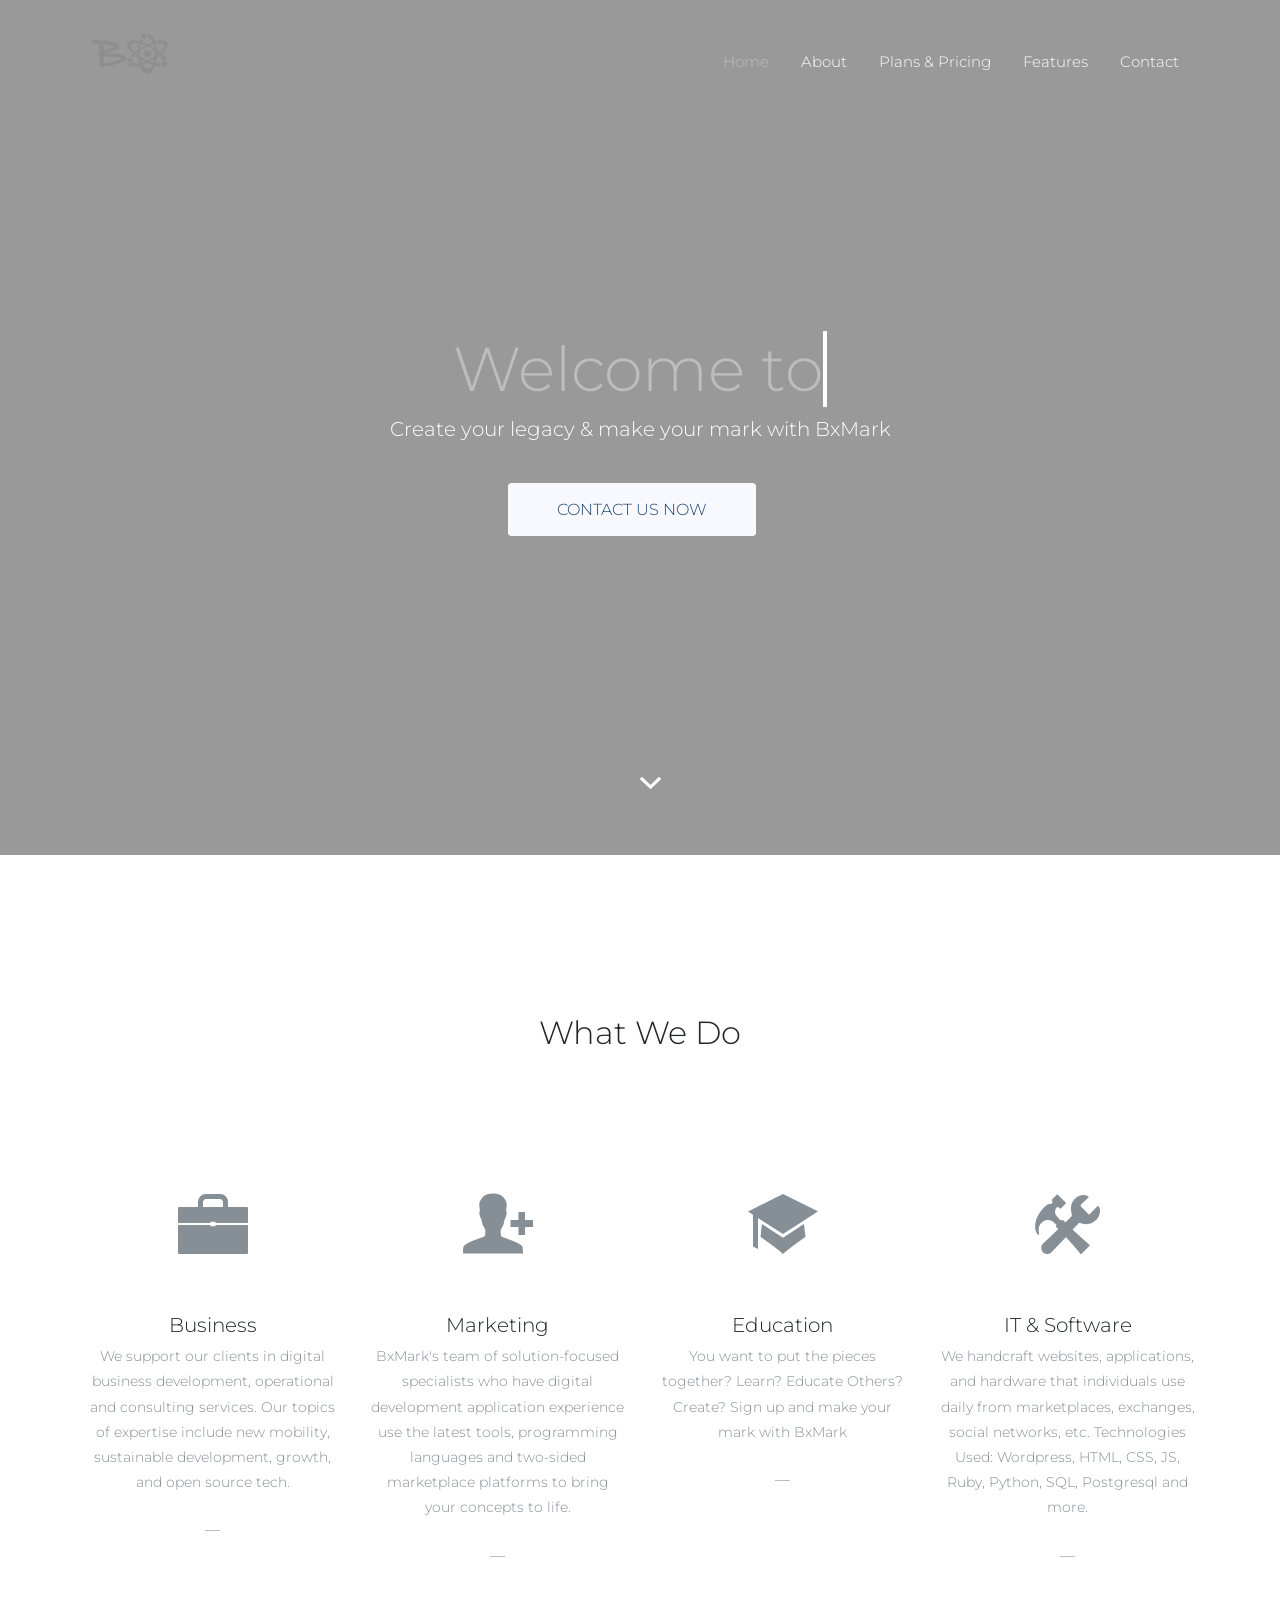
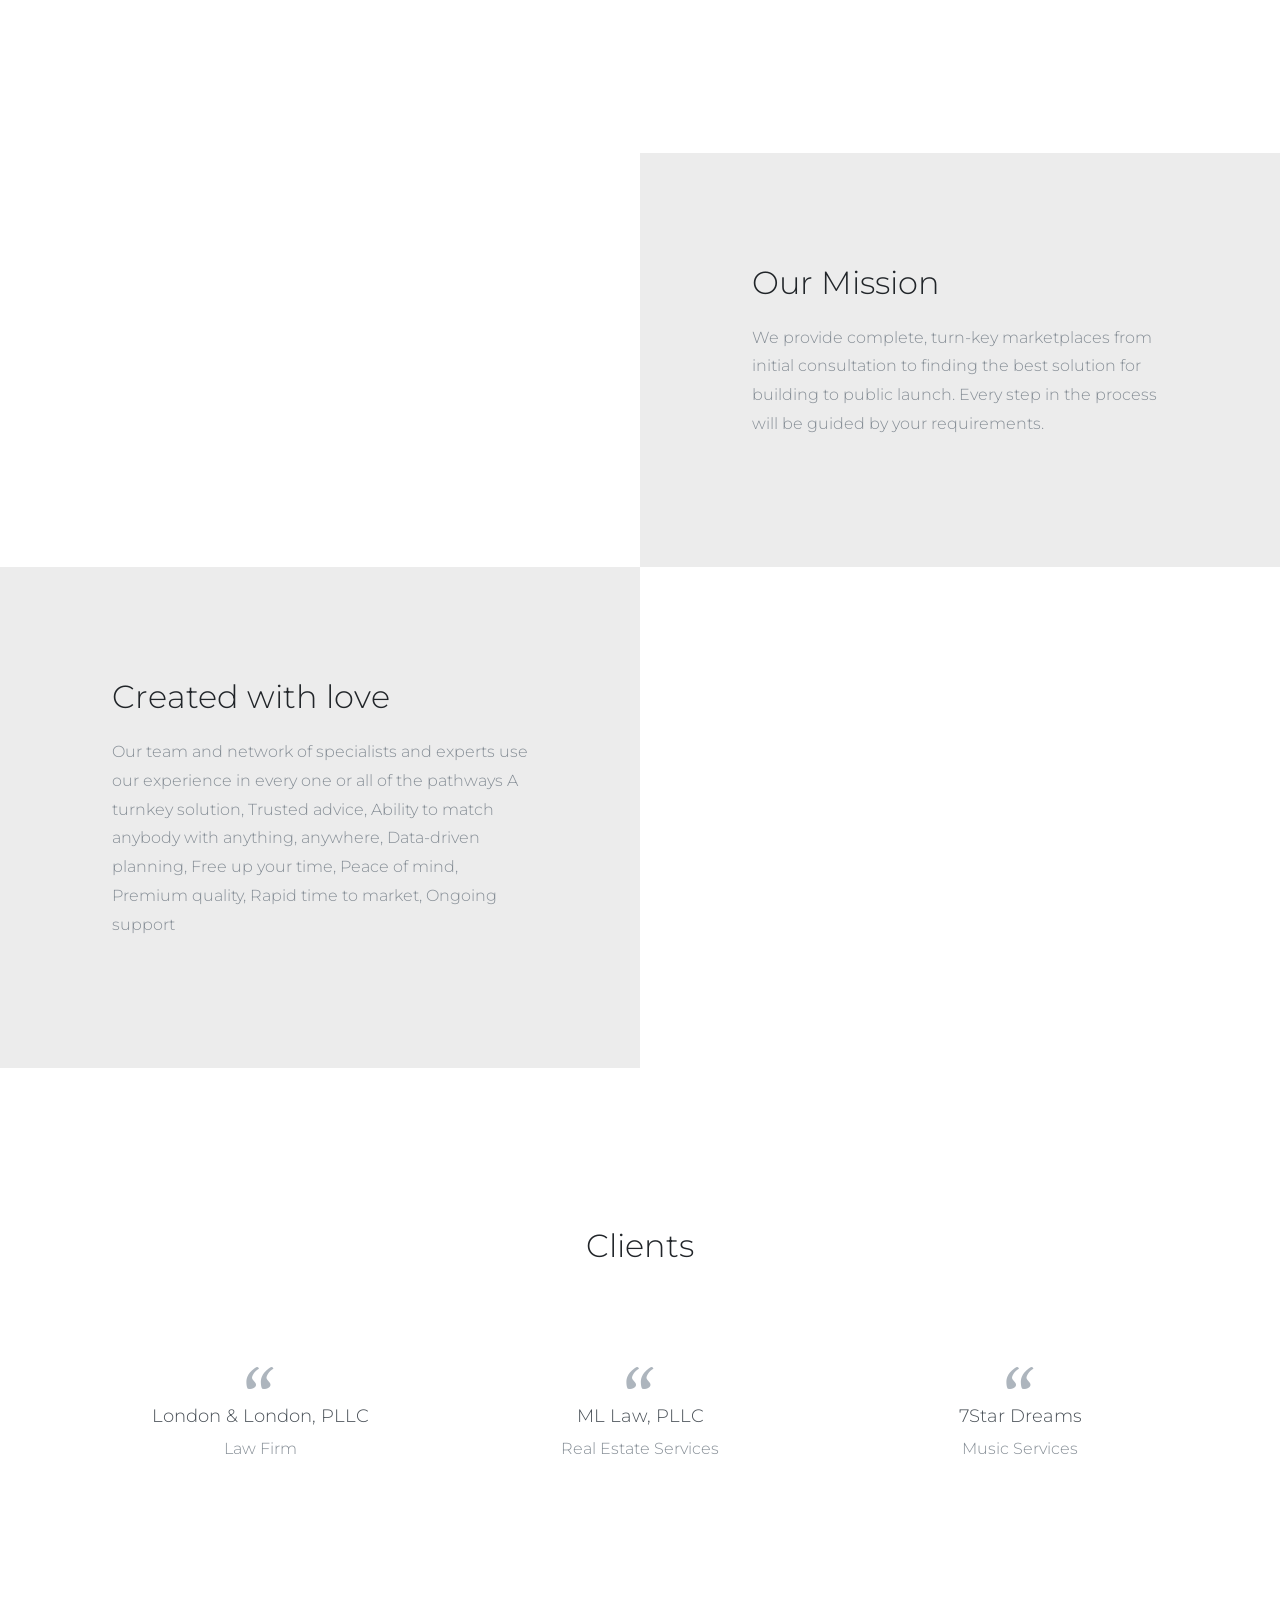
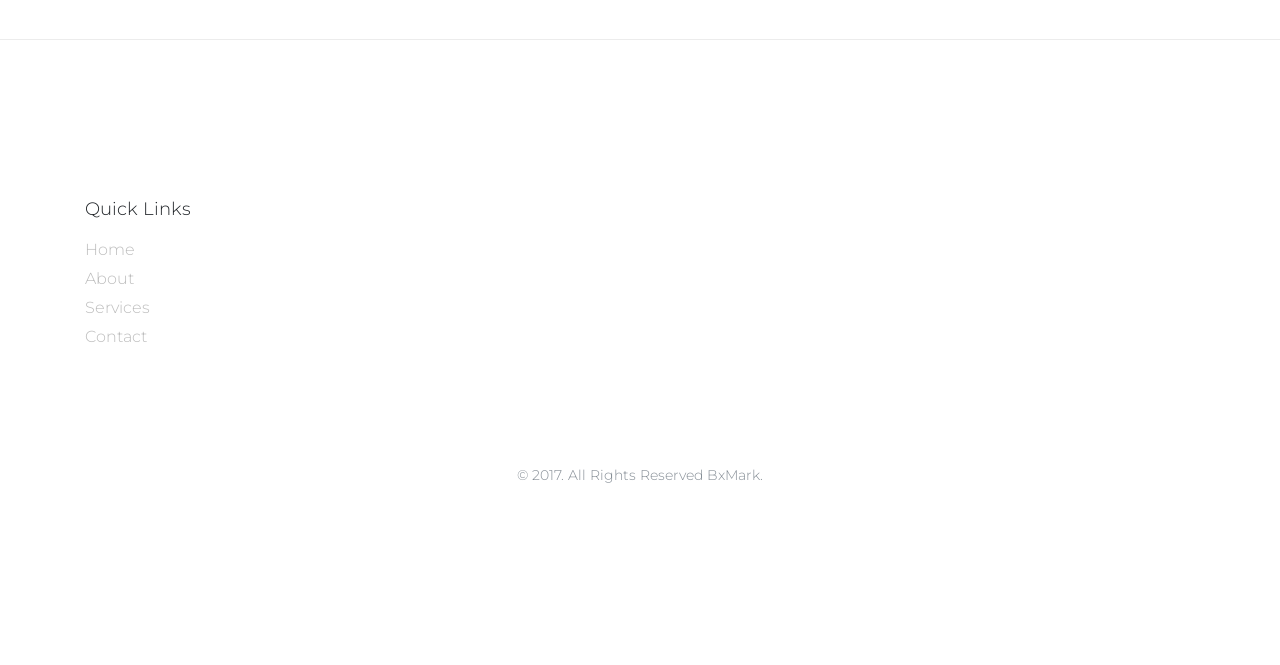
<file: index.html>
<!DOCTYPE html>
<html lang="en">
	<head>
		<meta charset="utf-8">
		<meta name="viewport" content="width=device-width, initial-scale=1, shrink-to-fit=no">

		<title>BxMark &mdash; Make Your Mark.</title>
		<meta name="description" content="You want to put the pieces together? Learn? Educate Others? Create? BxMark is a software company specializing in blockchains and advocator for STEM Education for all people to add top notch trade skills to their arsenal and advance their career, and get the most out of life with our tricks and tips.">
		<meta name="keywords" content="Social Media, IT Services, Management, website analysis, education, bootstrap services, SAAS, News, UI, UX, bootstrap, Front-end services, Back-end services, website templates, UNIX, Graphics, Graphic Design">
		<meta name="author" content="Gideon Mwaniki, Bxmark, Bxmark Corporation, Collins Ateku">
    <link href="https://fonts.googleapis.com/css?family=Crimson+Text:400,400i,600|Montserrat:200,300,400" rel="stylesheet">
		<link rel="stylesheet" href="assets/css/bootstrap/bootstrap.css">
    <link rel="stylesheet" href="assets/css/animate.css">
    <link rel="stylesheet" href="assets/fonts/ionicons/css/ionicons.min.css">

    <link rel="stylesheet" href="assets/fonts/fontawesome/css/font-awesome.min.css">
    <link rel="stylesheet" href="assets/css/slick.css">
    <link rel="stylesheet" href="assets/css/slick-theme.css">

    <link rel="stylesheet" href="assets/css/helpers.css">
    <link rel="stylesheet" href="assets/css/style.css">

		<link rel="apple-touch-icon" sizes="180x180" href="favicon/apple-touch-icon.png">
		<link rel="icon" type="image/png" sizes="32x32" href="favicon/favicon-32x32.png">
		<link rel="icon" type="image/png" sizes="16x16" href="favicon/favicon-16x16.png">
		<link rel="manifest" href="favicon/site.webmanifest">
		<link rel="mask-icon" href="favicon/safari-pinned-tab.svg" color="#5bbad5">
		<meta name="msapplication-TileColor" content="#2b5797">
		<meta name="theme-color" content="#ffffff">
		<script type="text/javascript" src="https://cdn.ywxi.net/js/1.js" async></script>


		<!-- Global site tag (gtag.js) - Google Analytics -->
<script async src="https://www.googletagmanager.com/gtag/js?id=UA-73825532-3"></script>
<script>
  window.dataLayer = window.dataLayer || [];
  function gtag(){dataLayer.push(arguments);}
  gtag('js', new Date());

  gtag('config', 'UA-73825532-3');
</script>


	</head>
	<body>


    <nav class="navbar navbar-expand-lg navbar-dark probootstrap_navbar probootstrap_scrolled-light" id="probootstrap-navbar">
      <div class="container">
        <a class="navbar-brand" href="#"><img class="mr-0 mb-3 w-50 img-fluid rounded-circle" src="assets/images/Bxmarkwlogo.png" alt="shorthand bxmark logo"></a>
        <button class="navbar-toggler" type="button" data-toggle="collapse" data-target="#probootstrap-menu" aria-controls="probootstrap-menu" aria-expanded="false" aria-label="Toggle navigation">
          <span><i class="ion-navicon"></i></span>
        </button>
        <div class="collapse navbar-collapse" id="probootstrap-menu">
          <ul class="navbar-nav ml-auto">
            <li class="nav-item active"><a class="nav-link" href="index.html">Home</a></li>
						<li class="nav-item"><a class="nav-link" href="tech.html">About</a></li>
						<li class="nav-item"><a class="nav-link" href="business.html">Plans & Pricing</a></li>
						<li class="nav-item"><a class="nav-link" href="services.html">Features</a></li>
            <li class="nav-item"><a class="nav-link" href="contact.html">Contact</a></li>
          </ul>
        </div>
      </div>
    </nav>
    <!-- END nav -->

		<section class="probootstrap_cover_v3 overflow-hidden relative text-center" id="section-home">
      <div class="overlay"></div>
      <a class="ytp_player" data-property="{imageURL:'https://images.unsplash.com/photo-1461344577544-4e5dc9487184?ixlib=rb-0.3.5&ixid=eyJhcHBfaWQiOjEyMDd9&s=37e73715ba28e420995f55bcf67f3c47&auto=format&fit=crop&w=1350&q=80',containment:'#section-home', showControls:false, autoPlay:true, loop:true, mute:true, startAt:40, opacity:1, quality:'default'}"></a>
      <div class="container">
        <div class="row align-items-center justify-content-center">
          <div class="col-md">
						 <h1 class="heading mb-2 probootstrap-animate">
							  <a href="" class="typewrite" data-period="2000" data-type='[ "Welcome to BxMark!", "We are Creative.", "We love to Develop.", "We love to Teach.", "We love to Have Fun :)." ]'>
							    <span class="wrap"></span>
							  </a>
							</h1>
            <p class="lead mb-5 probootstrap-animate">Create your legacy & make your mark with BxMark</p>
            <p class="probootstrap-animate">
              <a href="contact.html" role="button" class="btn btn-primary p-3 mr-3 pl-5 pr-5 text-uppercase d-lg-inline d-md-inline d-sm-block d-block mb-3">Contact Us Now</a>
            </p>
          </div>
        </div>
      </div>
      <div class="scroll-wrap js-scroll-wrap probootstrap-animate">
        <a href="#section-feature" class="text-white probootstrap_font-24 smoothscroll"><i class="ion-chevron-down"></i></a>
      </div>
    </section>
    <!-- END section -->


    <section class="probootstrap_section" id="section-feature">
      <div class="container">
        <div class="row justify-content-center mb-5">
          <div class="col-md-6 text-center mb-5 probootstrap-animate">
            <h2>What We Do</h2>
          </div>
        </div>
        <div class="row">

          <div class="col-md-3 col-sm-6 probootstrap-animate">
            <div class="media d-block text-center probootstrap-media">
							<i style="font-size: 80px;" class="icon ion-briefcase"></i>
              <div class="media-body">
                <h5 class="mt-3">Business</h5>
								<p class="probootstrap_font-14">We support our clients in digital business development, operational and consulting services. Our topics of expertise include new mobility, sustainable development, growth, and open source tech.</p>
								<p class="read-more"><a href="#"><span class="ion-ios-minus-empty probootstrap_font-30"></span></a></p>
							</div>
            </div>
          </div>
          <div class="col-md-3 col-sm-6 probootstrap-animate">
            <div class="media d-block text-center probootstrap-media">
							<i style="font-size: 80px;" class="icon ion-person-add"></i>
              <div class="media-body">
                <h5 class="mt-3">Marketing</h5>
                <p class="probootstrap_font-14">BxMark's team of solution-focused specialists who have digital development application experience use the latest tools, programming languages and two-sided marketplace platforms to bring your concepts to life.</p>
								<p class="read-more"><a href="#"><span class="ion-ios-minus-empty probootstrap_font-30"></span></a></p>
							</div>
            </div>
          </div>
          <div class="col-md-3 col-sm-6 probootstrap-animate">
            <div class="media d-block text-center probootstrap-media">
							<i style="font-size: 80px;" class="icon ion-university"></i>
              <div class="media-body">
                <h5 class="mt-3">Education</h5>
                <p class="probootstrap_font-14">You want to put the pieces together? Learn? Educate Others? Create? Sign up and make your mark with BxMark</p>
								<p class="read-more"><a href="#"><span class="ion-ios-minus-empty probootstrap_font-30"></span></a></p>
							</div>
            </div>
          </div>
          <div class="col-md-3 col-sm-6 probootstrap-animate">
            <div class="media d-block text-center probootstrap-media">
							<i style="font-size: 80px;" class="icon ion-settings"></i>
              <div class="media-body">
                <h5 class="mt-3">IT &amp; Software</h5>
                <p class="probootstrap_font-14"> We handcraft websites, applications, and hardware that individuals use daily from marketplaces, exchanges, social networks, etc. Technologies Used: Wordpress, HTML, CSS, JS, Ruby, Python, SQL, Postgresql and more.</p>
								<p class="read-more"><a href="#"><span class="ion-ios-minus-empty probootstrap_font-30"></span></a></p>
							</div>
            </div>
          </div>

        </div>
      </div>
    </section>
    <!-- END section -->


    <section class="probootstrap-section-half d-md-flex" id="section-about">
      <div class="probootstrap-image probootstrap-animate" data-animate-effect="fadeIn" style="background-image: url(https://images.unsplash.com/photo-1475669698648-2f144fcaaeb1?ixlib=rb-0.3.5&ixid=eyJhcHBfaWQiOjEyMDd9&s=6590244e493dcb02d5dcdc771836673d&auto=format&fit=crop&w=1050&q=80)"></div>
      <div class="probootstrap-text">
        <div class="probootstrap-inner probootstrap-animate" data-animate-effect="fadeInRight">
          <h2 class="heading mb-4">Our Mission</h2>
          <p>We provide complete, turn-key marketplaces from initial consultation to finding the best solution for building to public launch. Every step in the process will be guided by your requirements.</p>
          <p>
          </p>
        </div>
      </div>
    </section>
    <section class="probootstrap-section-half d-md-flex">
      <div class="probootstrap-image order-2 probootstrap-animate" data-animate-effect="fadeIn" style="background-image: url(https://images.unsplash.com/photo-1503289408281-f8314bf417c3?ixlib=rb-0.3.5&ixid=eyJhcHBfaWQiOjEyMDd9&s=89ae53281222c1091ec257f3f2291096&auto=format&fit=crop&w=1052&q=80)"></div>
      <div class="probootstrap-text order-1">
        <div class="probootstrap-inner probootstrap-animate" data-animate-effect="fadeInLeft">
          <h2 class="heading mb-4">Created with love</h2>
          <p>Our team and network of specialists and experts use our experience in every one or all of the pathways A turnkey solution, Trusted advice, Ability to match anybody with anything, anywhere, Data-driven planning, Free up your time, Peace of mind, Premium quality, Rapid time to market, Ongoing support</p>
        </div>
      </div>
    </section>
    <!-- END section -->

    <section class="probootstrap_section">
      <div class="container">
        <div class="row justify-content-center mb-5">
          <div class="col-md-8 text-center mb-5 probootstrap-animate">
            <h2>Clients</h2>
          </div>
        </div>
        <div class="row">
          <div class="col-md probootstrap-animate">
            <div class="media d-block text-center testimonial_v1 probootstrap_quote_v1">
              <div class="media-body">
                <div class="quote">&ldquo;</div>
                <h3 class="heading">London & London, PLLC</h3>
								<p>Law Firm</p>
              </div>
            </div>
          </div>
          <div class="col-md probootstrap-animate">
            <div class="media d-block text-center testimonial_v1 probootstrap_quote_v1">
              <div class="media-body">
                <div class="quote">&ldquo;</div>
                <h3 class="heading">ML Law, PLLC</h3>
								<p>Real Estate Services</p>
              </div>
            </div>
          </div>
          <div class="col-md probootstrap-animate">
            <div class="media d-block text-center testimonial_v1 probootstrap_quote_v1">

              <div class="media-body">
                <div class="quote">&ldquo;</div>
                <h3 class="heading">7Star Dreams</h3>
								<p>Music Services</p>
              </div>
            </div>
          </div>
        </div>
      </div>
    </section>
    <!-- END section -->


		<footer class="probootstrap_section probootstrap-border-top">
			<div class="container">
				<div class="row mb-5">
					<div class="col-md-3">
						<h3 class="probootstrap_font-18 mb-3">Quick Links</h3>
						<ul class="list-unstyled">
							<li><a href="index.html">Home</a></li>
							<li><a href="tech.html">About</a></li>
							<li><a href="products.html">Services</a></li>
							<li><a href="contact.html">Contact</a></li>
						</ul>
					</div>
				</div>
				<div class="row pt-5">
					<div class="col-md-12 text-center">
						<p class="probootstrap_font-14">&copy; 2017. All Rights Reserved BxMark. </p>
					</div>
				</div>
			</div>
		</footer>


    <script src="assets/js/jquery.min.js"></script>
		<script src="assets/js/typewriter.js"></script>

    <script src="assets/js/popper.min.js"></script>
    <script src="assets/js/bootstrap.min.js"></script>
    <script src="assets/js/slick.min.js"></script>
    <script src="assets/js/jquery.mb.YTPlayer.min.js"></script>

    <script src="assets/js/jquery.waypoints.min.js"></script>
    <script src="assets/js/jquery.easing.1.3.js"></script>

    <script src="assets/js/main.js"></script>

	</body>
</html>
</file>
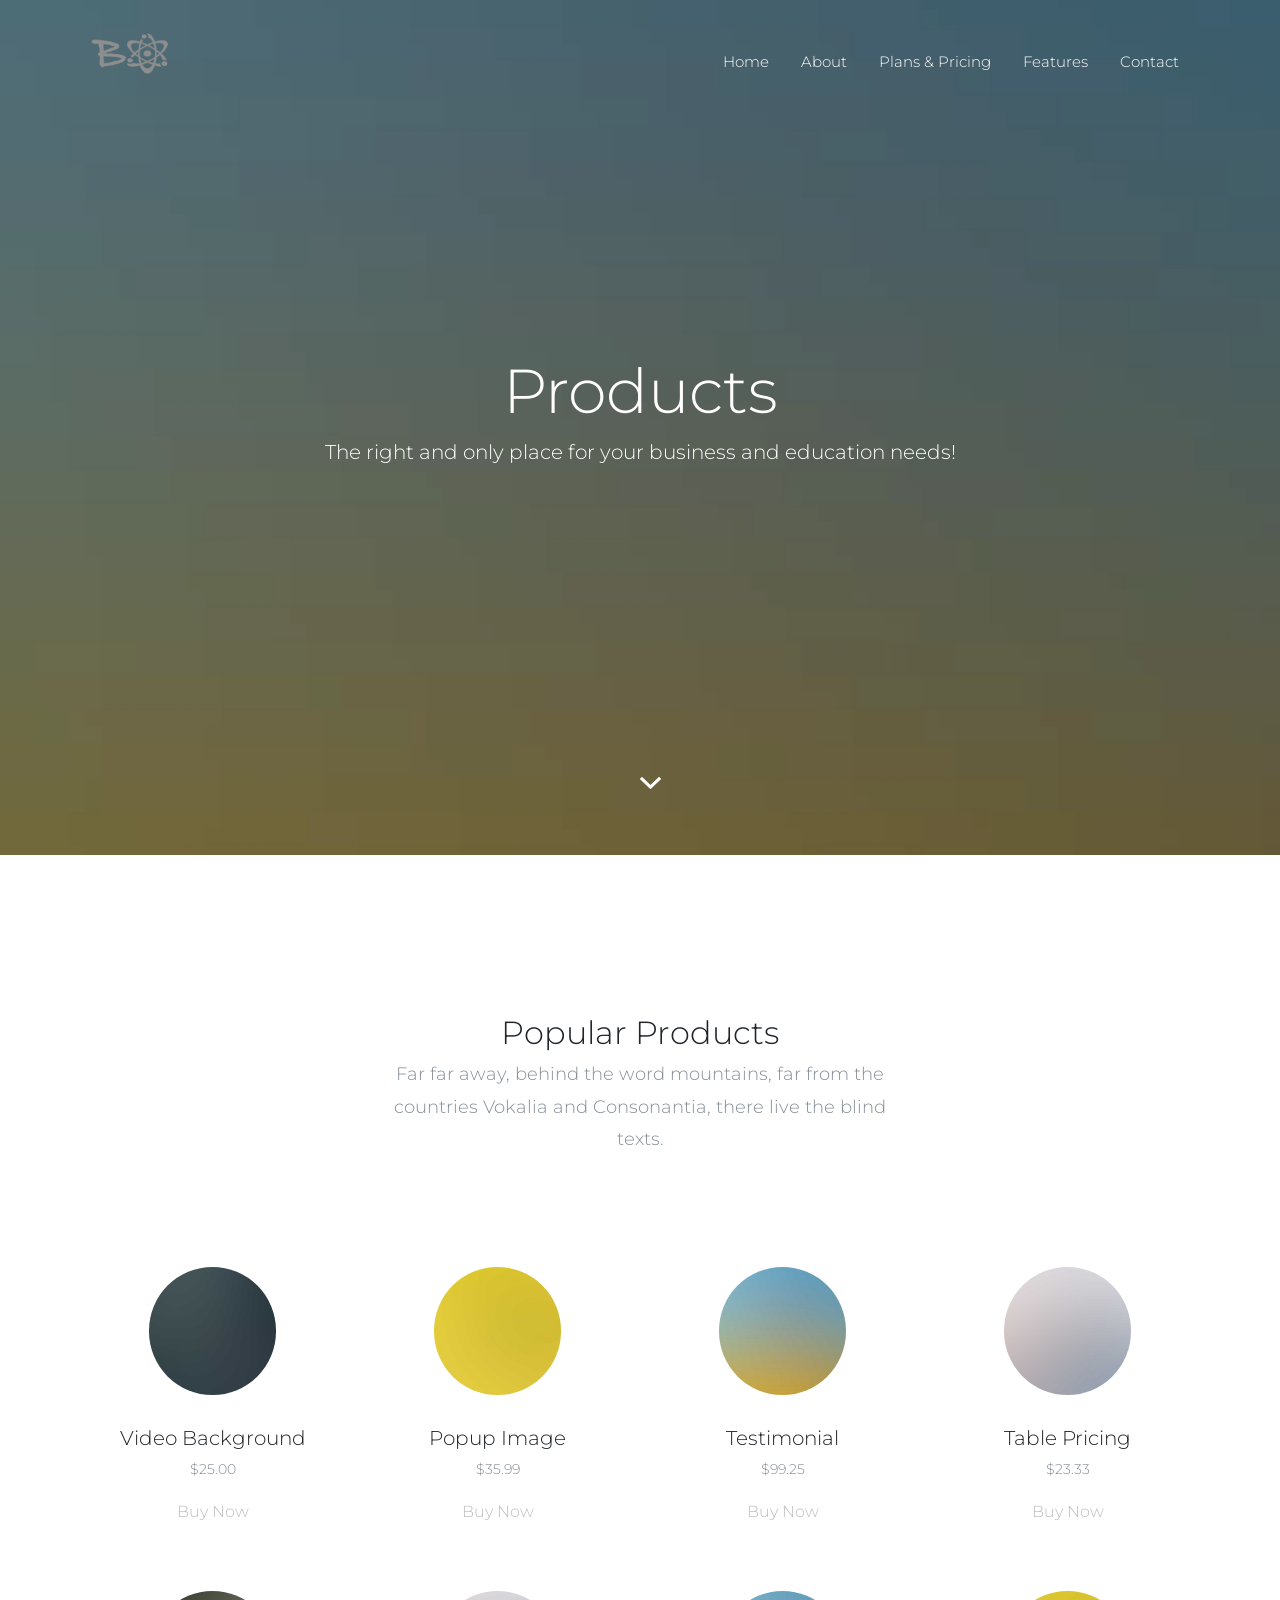
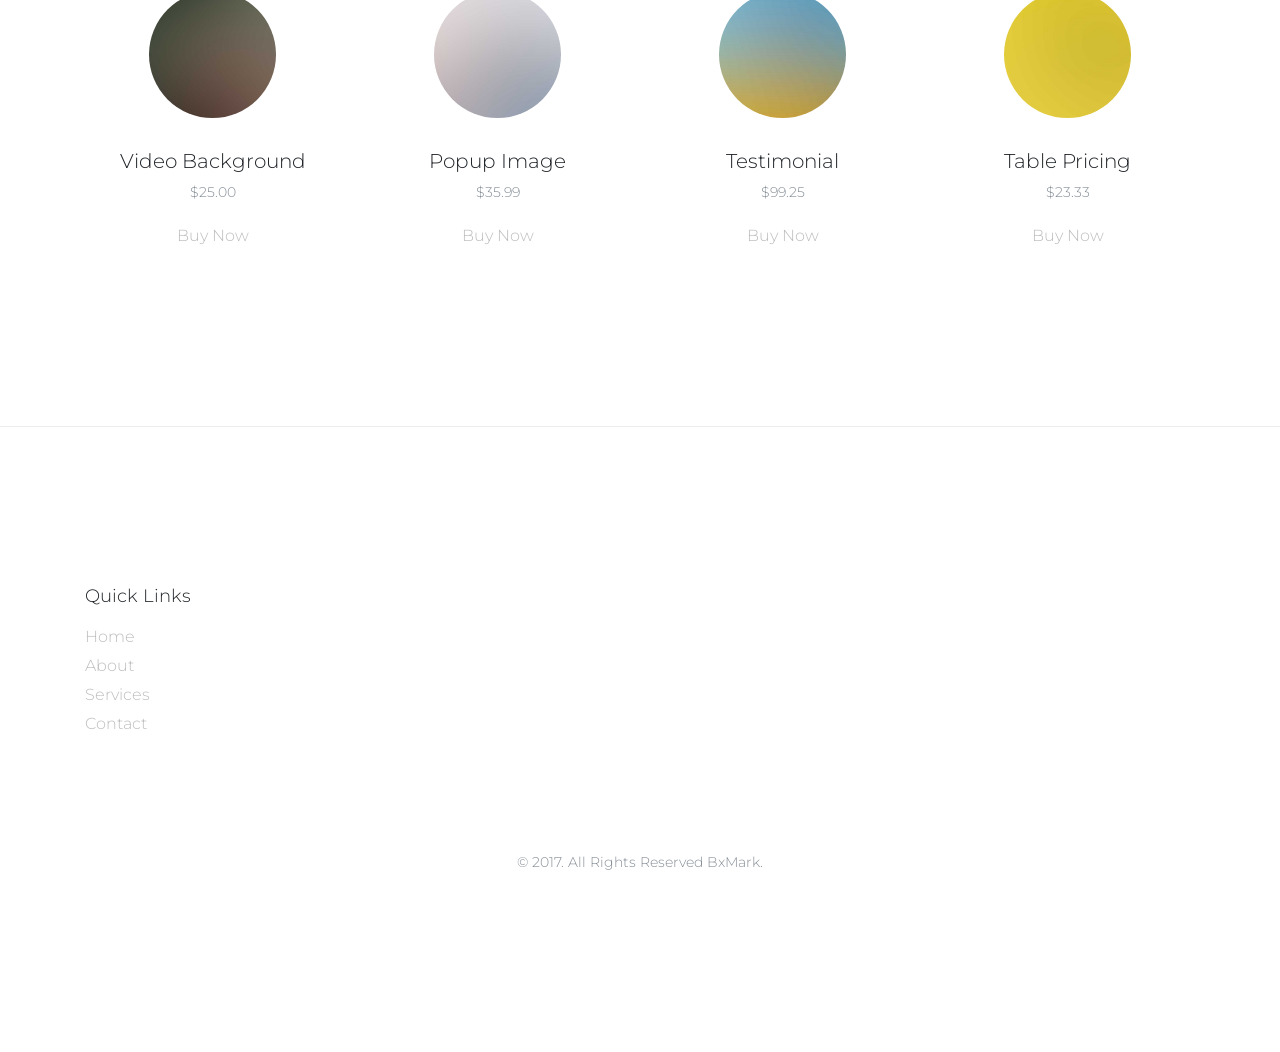
<file: products.html>
<!DOCTYPE html>
<html lang="en">
      <head>
        <meta charset="utf-8">
        <meta name="viewport" content="width=device-width, initial-scale=1, shrink-to-fit=no">

        <title>BxMark &mdash; Make Your Mark.</title>
        <meta name="description" content="You want to put the pieces together? Learn? Educate Others? Create? Make your mark at BxMark and add top notch trade skills to your arsenal advance your career, and get the most out of life with our tips and tips.">
        <meta name="keywords" content="Social Media, IT Services, Management, website analysis, education, bootstrap services, SAAS, News, UI, UX, bootstrap, Front-end services, Back-end services, website templates, UNIX, Graphics, Graphic Design">
        <meta name="author" content="Gideon Mwaniki, Bxmark, Bxmark Corporation, Collins Ateku">
        <link href="https://fonts.googleapis.com/css?family=Crimson+Text:400,400i,600|Montserrat:200,300,400" rel="stylesheet">
        <link rel="stylesheet" href="assets/css/bootstrap/bootstrap.css">
        <link rel="stylesheet" href="assets/css/animate.css">
        <link rel="stylesheet" href="assets/fonts/ionicons/css/ionicons.min.css">

        <link rel="stylesheet" href="assets/fonts/fontawesome/css/font-awesome.min.css">
        <link rel="stylesheet" href="assets/css/slick.css">
        <link rel="stylesheet" href="assets/css/slick-theme.css">

        <link rel="stylesheet" href="assets/css/helpers.css">
        <link rel="stylesheet" href="assets/css/style.css">

        <link rel="apple-touch-icon" sizes="180x180" href="favicon/apple-touch-icon.png">
        <link rel="icon" type="image/png" sizes="32x32" href="favicon/favicon-32x32.png">
        <link rel="icon" type="image/png" sizes="16x16" href="favicon/favicon-16x16.png">
        <link rel="manifest" href="favicon/site.webmanifest">
        <link rel="mask-icon" href="favicon/safari-pinned-tab.svg" color="#5bbad5">
        <meta name="msapplication-TileColor" content="#2b5797">
        <meta name="theme-color" content="#ffffff">

        <script type="text/javascript" src="https://cdn.ywxi.net/js/1.js" async></script>


        <!-- Global site tag (gtag.js) - Google Analytics -->
      <script async src="https://www.googletagmanager.com/gtag/js?id=UA-73825532-3"></script>
      <script>
      window.dataLayer = window.dataLayer || [];
      function gtag(){dataLayer.push(arguments);}
      gtag('js', new Date());

      gtag('config', 'UA-73825532-3');
      </script>


      </head>
  <body>


    <nav class="navbar navbar-expand-lg navbar-dark probootstrap_navbar probootstrap_scrolled-light" id="probootstrap-navbar">
      <div class="container">
        <a class="navbar-brand" href="#"><img class="mr-0 mb-3 w-50 img-fluid rounded-circle" src="assets/images/Bxmarkwlogo.png" alt="shorthand bxmark logo"></a>
        <button class="navbar-toggler" type="button" data-toggle="collapse" data-target="#probootstrap-menu" aria-controls="probootstrap-menu" aria-expanded="false" aria-label="Toggle navigation">
          <span><i class="ion-navicon"></i></span>
        </button>
        <div class="collapse navbar-collapse" id="probootstrap-menu">
          <ul class="navbar-nav ml-auto">
            <li class="nav-item"><a class="nav-link" href="index.html">Home</a></li>
            <li class="nav-item"><a class="nav-link" href="tech.html">About</a></li>
            <li class="nav-item"><a class="nav-link" href="business.html">Plans & Pricing</a></li>
						<li class="nav-item"><a class="nav-link" href="services.html">Features</a></li>

            <li class="nav-item"><a class="nav-link" href="contact.html">Contact</a></li>
          </ul>
        </div>
      </div>
    </nav>
    <!-- END nav -->

    <section class="probootstrap_cover_v3 overflow-hidden relative text-center" style="background-image: url('assets/images/img_3.jpg');" id="section-home">
      <div class="overlay"></div>
      <div class="container">
        <div class="row align-items-center justify-content-center">
          <div class="col-md">
            <h2 class="heading mb-2 probootstrap-animate">Products</h2>
            <p class="lead mb-5 probootstrap-animate">The right and only place for your business and education needs!</p>
            <p class="probootstrap-animate">
            </p>
          </div>
        </div>
      </div>
      <div class="scroll-wrap js-scroll-wrap probootstrap-animate">
        <a href="#section-feature" class="text-white probootstrap_font-24 smoothscroll"><i class="ion-chevron-down"></i></a>
      </div>
    </section>
    <!-- END section -->


    <section class="probootstrap_section" id="section-products">
      <div class="container">
        <div class="row justify-content-center mb-5">
          <div class="col-md-6 text-center mb-5 probootstrap-animate">
            <h2>Popular Products</h2>
            <p class="probootstrap_font-18">Far far away, behind the word mountains, far from the countries Vokalia and Consonantia, there live the blind texts.</p>
          </div>
        </div>
        <div class="row mb-5">

          <div class="col-md-3 col-sm-6 probootstrap-animate">
            <div class="media d-block text-center">
              <img class="mr-0 mb-3 w-50 img-fluid rounded-circle" src="assets/images/img_1.jpg" alt="Generic placeholder image">
              <div class="media-body">
                <h5 class="mt-3">Video Background</h5>
                <p class="probootstrap_font-14">$25.00</p>
                <p><a href="#">Buy Now</a></p>
              </div>
            </div>
          </div>
          <div class="col-md-3 col-sm-6 probootstrap-animate">
            <div class="media d-block text-center">
              <img class="mr-0 mb-3 w-50 img-fluid rounded-circle" src="assets/images/img_2.jpg" alt="Generic placeholder image">
              <div class="media-body">
                <h5 class="mt-3">Popup Image</h5>
                <p class="probootstrap_font-14">$35.99</p>
                <p><a href="#">Buy Now</a></p>
              </div>
            </div>
          </div>
          <div class="col-md-3 col-sm-6 probootstrap-animate">
            <div class="media d-block text-center">
              <img class="mr-0 mb-3 w-50 img-fluid rounded-circle" src="assets/images/img_3.jpg" alt="Generic placeholder image">
              <div class="media-body">
                <h5 class="mt-3">Testimonial</h5>
                <p class="probootstrap_font-14">$99.25</p>
                <p><a href="#">Buy Now</a></p>
              </div>
            </div>
          </div>
          <div class="col-md-3 col-sm-6 probootstrap-animate">
            <div class="media d-block text-center">
              <img class="mr-0 mb-3 w-50 img-fluid rounded-circle" src="assets/images/img_4.jpg" alt="Generic placeholder image">
              <div class="media-body">
                <h5 class="mt-3">Table Pricing</h5>
                <p class="probootstrap_font-14">$23.33</p>
                <p><a href="#">Buy Now</a></p>
              </div>
            </div>
          </div>



        </div>

        <div class="row">
          <div class="col-md-3 col-sm-6 probootstrap-animate">
            <div class="media d-block text-center">
              <img class="mr-0 mb-3 w-50 img-fluid rounded-circle" src="assets/images/img_5.jpg" alt="Generic placeholder image">
              <div class="media-body">
                <h5 class="mt-3">Video Background</h5>
                <p class="probootstrap_font-14">$25.00</p>
                <p><a href="#">Buy Now</a></p>
              </div>
            </div>
          </div>
          <div class="col-md-3 col-sm-6 probootstrap-animate">
            <div class="media d-block text-center">
              <img class="mr-0 mb-3 w-50 img-fluid rounded-circle" src="assets/images/img_4.jpg" alt="Generic placeholder image">
              <div class="media-body">
                <h5 class="mt-3">Popup Image</h5>
                <p class="probootstrap_font-14">$35.99</p>
                <p><a href="#">Buy Now</a></p>
              </div>
            </div>
          </div>
          <div class="col-md-3 col-sm-6 probootstrap-animate">
            <div class="media d-block text-center">
              <img class="mr-0 mb-3 w-50 img-fluid rounded-circle" src="assets/images/img_3.jpg" alt="Generic placeholder image">
              <div class="media-body">
                <h5 class="mt-3">Testimonial</h5>
                <p class="probootstrap_font-14">$99.25</p>
                <p><a href="#">Buy Now</a></p>
              </div>
            </div>
          </div>
          <div class="col-md-3 col-sm-6 probootstrap-animate">
            <div class="media d-block text-center">
              <img class="mr-0 mb-3 w-50 img-fluid rounded-circle" src="assets/images/img_2.jpg" alt="Generic placeholder image">
              <div class="media-body">
                <h5 class="mt-3">Table Pricing</h5>
                <p class="probootstrap_font-14">$23.33</p>
                <p><a href="#">Buy Now</a></p>
              </div>
            </div>
          </div>
        </div>
      </div>
    </section>
    <!-- END section -->







    <footer class="probootstrap_section probootstrap-border-top">
      <div class="container">
        <div class="row mb-5">
          <div class="col-md-3">
            <h3 class="probootstrap_font-18 mb-3">Quick Links</h3>
            <ul class="list-unstyled">
              <li><a href="index.html">Home</a></li>
              <li><a href="tech.html">About</a></li>
              <li><a href="products.html">Services</a></li>
              <li><a href="contact.html">Contact</a></li>
            </ul>
          </div>
        </div>
        <div class="row pt-5">
          <div class="col-md-12 text-center">
            <p class="probootstrap_font-14">&copy; 2017. All Rights Reserved BxMark. </p>
          </div>
        </div>
      </div>
    </footer>



    <script src="assets/js/jquery.min.js"></script>

    <script src="assets/js/popper.min.js"></script>
    <script src="assets/js/bootstrap.min.js"></script>
    <script src="assets/js/slick.min.js"></script>
    <script src="assets/js/jquery.mb.YTPlayer.min.js"></script>

    <script src="assets/js/jquery.waypoints.min.js"></script>
    <script src="assets/js/jquery.easing.1.3.js"></script>

    <script src="assets/js/main.js"></script>

  </body>
</html>
</file>
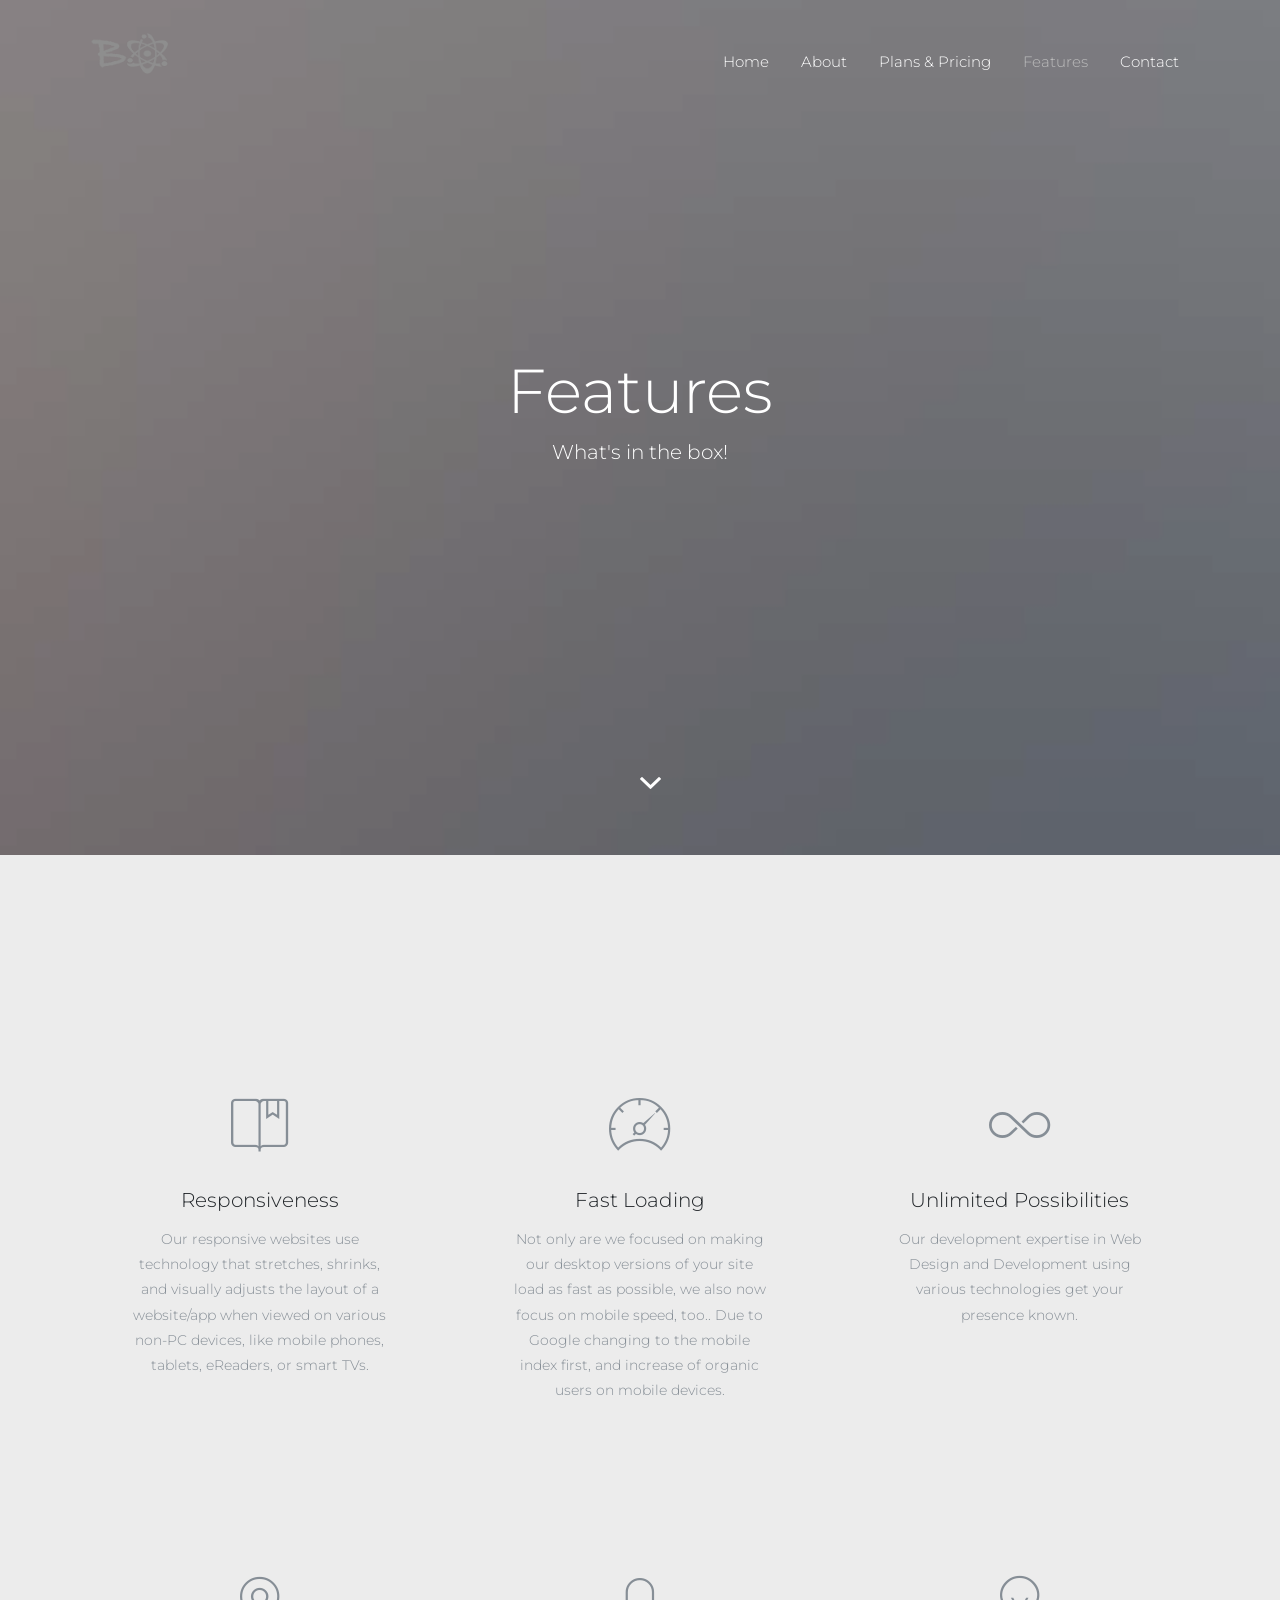
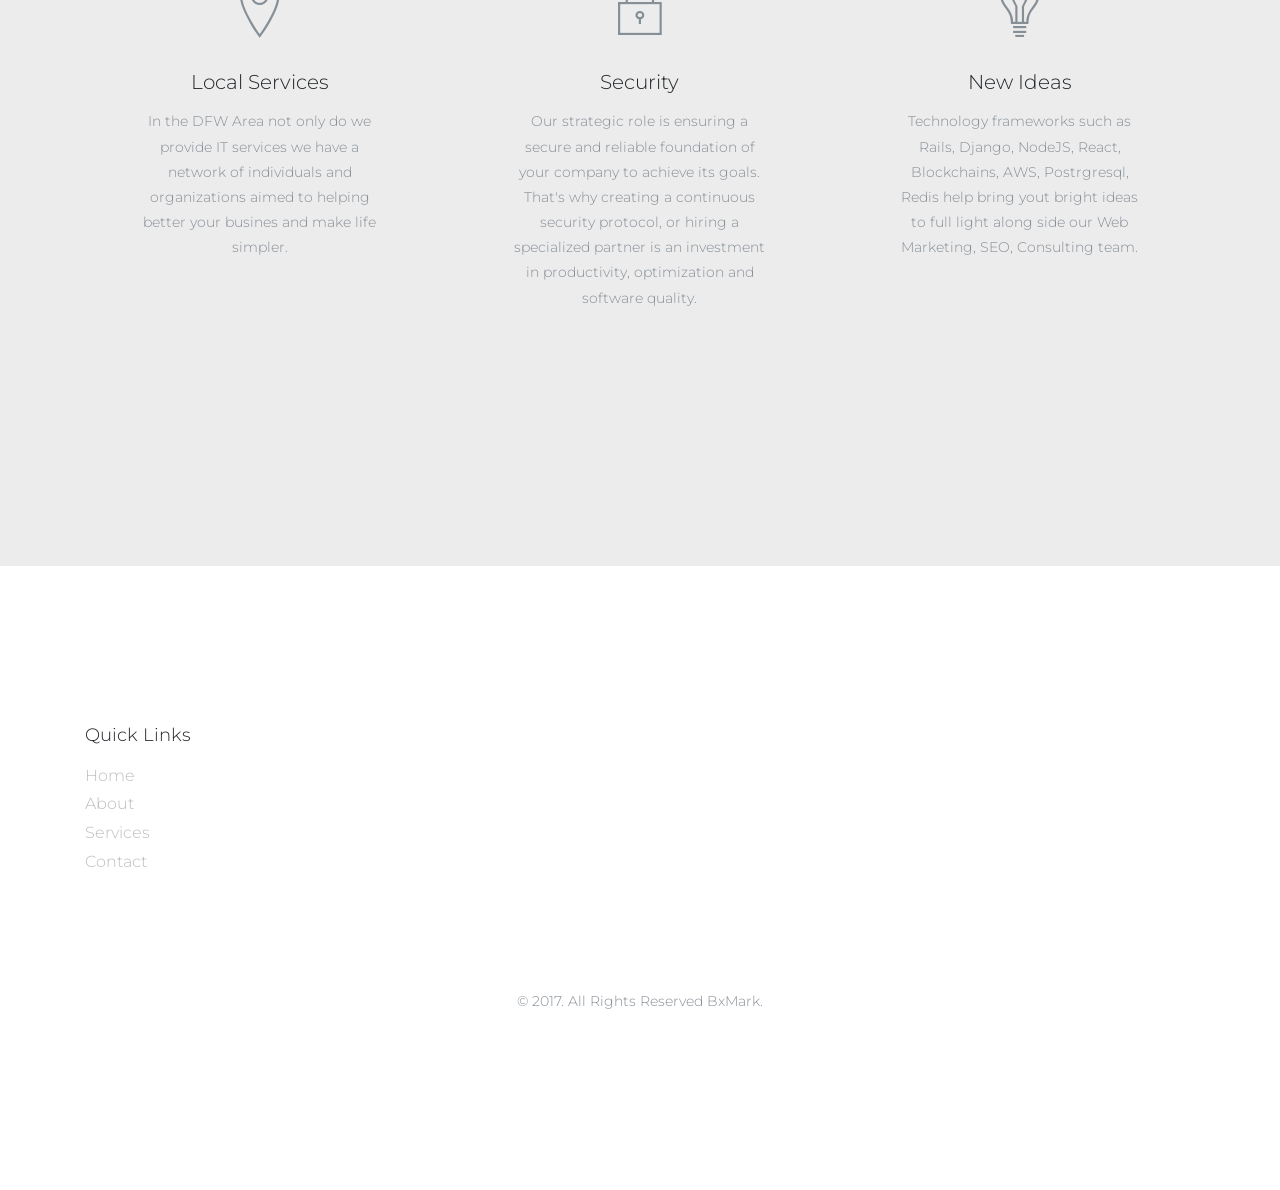
<file: services.html>
<!DOCTYPE html>
<html lang="en">
      <head>
        <meta charset="utf-8">
        <meta name="viewport" content="width=device-width, initial-scale=1, shrink-to-fit=no">

        <title>BxMark &mdash; Make Your Mark.</title>
        <meta name="description" content="You want to put the pieces together? Learn? Educate Others? Create? Make your mark at BxMark and add top notch trade skills to your arsenal advance your career, and get the most out of life with our tips and tips.">
        <meta name="keywords" content="Social Media, IT Services, Management, website analysis, education, bootstrap services, SAAS, News, UI, UX, bootstrap, Front-end services, Back-end services, website templates, UNIX, Graphics, Graphic Design">
        <meta name="author" content="Gideon Mwaniki, Bxmark, Bxmark Corporation, Collins Ateku">
        <link href="https://fonts.googleapis.com/css?family=Crimson+Text:400,400i,600|Montserrat:200,300,400" rel="stylesheet">
        <link rel="stylesheet" href="assets/css/bootstrap/bootstrap.css">
        <link rel="stylesheet" href="assets/css/animate.css">
        <link rel="stylesheet" href="assets/fonts/ionicons/css/ionicons.min.css">

        <link rel="stylesheet" href="assets/fonts/fontawesome/css/font-awesome.min.css">
        <link rel="stylesheet" href="assets/css/slick.css">
        <link rel="stylesheet" href="assets/css/slick-theme.css">

        <link rel="stylesheet" href="assets/css/helpers.css">
        <link rel="stylesheet" href="assets/css/style.css">

        <link rel="apple-touch-icon" sizes="180x180" href="favicon/apple-touch-icon.png">
        <link rel="icon" type="image/png" sizes="32x32" href="favicon/favicon-32x32.png">
        <link rel="icon" type="image/png" sizes="16x16" href="favicon/favicon-16x16.png">
        <link rel="manifest" href="favicon/site.webmanifest">
        <link rel="mask-icon" href="favicon/safari-pinned-tab.svg" color="#5bbad5">
        <meta name="msapplication-TileColor" content="#2b5797">
        <meta name="theme-color" content="#ffffff">

        <script type="text/javascript" src="https://cdn.ywxi.net/js/1.js" async></script>

        <!-- Global site tag (gtag.js) - Google Analytics -->
      <script async src="https://www.googletagmanager.com/gtag/js?id=UA-73825532-3"></script>
      <script>
      window.dataLayer = window.dataLayer || [];
      function gtag(){dataLayer.push(arguments);}
      gtag('js', new Date());

      gtag('config', 'UA-73825532-3');
      </script>


      </head>
  <body>


    <nav class="navbar navbar-expand-lg navbar-dark probootstrap_navbar probootstrap_scrolled-light" id="probootstrap-navbar">
      <div class="container">
        <a class="navbar-brand" href="#"><img class="mr-0 mb-3 w-50 img-fluid rounded-circle" src="assets/images/Bxmarkwlogo.png" alt="shorthand bxmark logo"></a>
        <button class="navbar-toggler" type="button" data-toggle="collapse" data-target="#probootstrap-menu" aria-controls="probootstrap-menu" aria-expanded="false" aria-label="Toggle navigation">
          <span><i class="ion-navicon"></i></span>
        </button>
        <div class="collapse navbar-collapse" id="probootstrap-menu">
          <ul class="navbar-nav ml-auto">
            <li class="nav-item"><a class="nav-link" href="index.html">Home</a></li>
            <li class="nav-item"><a class="nav-link" href="tech.html">About</a></li>
            <li class="nav-item"><a class="nav-link" href="business.html">Plans & Pricing</a></li>
            <li class="nav-item active"><a class="nav-link" href="services.html">Features</a></li>

            <li class="nav-item"><a class="nav-link" href="contact.html">Contact</a></li>
          </ul>
        </div>
      </div>
    </nav>
    <!-- END nav -->

    <section class="probootstrap_cover_v3 overflow-hidden relative text-center" style="background-image: url('assets/images/img_4.jpg');" id="section-home">
      <div class="overlay"></div>
      <div class="container">
        <div class="row align-items-center justify-content-center">
          <div class="col-md">
            <h2 class="heading mb-2 probootstrap-animate">Features</h2>
            <p class="lead mb-5 probootstrap-animate">What's in the box!</p>
            <p class="probootstrap-animate">
            </p>
          </div>
        </div>
      </div>
      <div class="scroll-wrap js-scroll-wrap probootstrap-animate">
        <a href="#section-feature" class="text-white probootstrap_font-24 smoothscroll"><i class="ion-chevron-down"></i></a>
      </div>
    </section>
    <!-- END section -->


    <section class="probootstrap_section bg-light" id="section-services">
      <div class="container">

        <div class="row">
          <div class="col-md-4 col-sm-6 probootstrap-animate">
            <div class="media d-block probootstrap_feature-v1 text-center">
              <div class="probootstrap_icon"><i class="ion-ios-bookmarks-outline text-secondary"></i></div>
              <div class="media-body">
                <h5 class="mt-0 mb-3 heading">Responsiveness</h5>
                <p class="probootstrap_font-14 text-sans-serif"> Our responsive websites use technology that stretches, shrinks, and visually adjusts the layout of a website/app when viewed on various non-PC devices, like mobile phones, tablets, eReaders, or smart TVs.</p>
                <p class="text-sans-serif probootstrap_font-14 mb-0"></p>
              </div>
            </div>
          </div>
          <div class="col-md-4 col-sm-6 probootstrap-animate">
            <div class="media d-block probootstrap_feature-v1 text-center">
              <div class="probootstrap_icon"><i class="ion-ios-speedometer-outline text-secondary"></i></div>
              <div class="media-body">
                <h5 class="mt-0 mb-3 heading">Fast Loading</h5>
                <p class="probootstrap_font-14 text-sans-serif">Not only are we focused on making our desktop versions of your site load as fast as possible, we also now focus on mobile speed, too.. Due to Google changing to the mobile index first, and increase of organic users on mobile devices.</p>
                <p class="text-sans-serif probootstrap_font-14 mb-0"></p>
              </div>
            </div>
          </div>
          <div class="col-md-4 col-sm-6 probootstrap-animate">
            <div class="media d-block probootstrap_feature-v1 text-center">
              <div class="probootstrap_icon"><i class="ion-ios-infinite-outline text-secondary"></i></div>
              <div class="media-body">
                <h5 class="mt-0 mb-3 heading">Unlimited Possibilities</h5>
                <p class="probootstrap_font-14 text-sans-serif">Our development expertise in Web Design and Development using various technologies get your presence known.</p>
                <p class="text-sans-serif probootstrap_font-14 mb-0"></p>
              </div>
            </div>
          </div>

          <div class="col-md-4 col-sm-6 probootstrap-animate">
            <div class="media d-block probootstrap_feature-v1 text-center">
              <div class="probootstrap_icon"><i class="ion-ios-location-outline text-secondary"></i></div>
              <div class="media-body">
                <h5 class="mt-0 mb-3 heading">Local Services</h5>
                <p class="probootstrap_font-14 text-sans-serif">In the DFW Area not only do we provide IT services we have a network of individuals and organizations aimed to helping better your busines and make life simpler.</p>
                <p class="text-sans-serif probootstrap_font-14 mb-0"></p>
              </div>
            </div>
          </div>
          <div class="col-md-4 col-sm-6 probootstrap-animate">
            <div class="media d-block probootstrap_feature-v1 text-center">
              <div class="probootstrap_icon"><i class="ion-ios-locked-outline text-secondary"></i></div>
              <div class="media-body">
                <h5 class="mt-0 mb-3 heading">Security</h5>
                <p class="probootstrap_font-14 text-sans-serif">Our strategic role is ensuring a secure and reliable foundation of your company to achieve its goals. That's why creating a continuous security protocol, or hiring a specialized partner is an investment in productivity, optimization and software quality.</p>
                <p class="text-sans-serif probootstrap_font-14 mb-0"></p>
              </div>
            </div>
          </div>
          <div class="col-md-4 col-sm-6 probootstrap-animate">
            <div class="media d-block probootstrap_feature-v1 text-center">
              <div class="probootstrap_icon"><i class="ion-ios-lightbulb-outline text-secondary"></i></div>
              <div class="media-body">
                <h5 class="mt-0 mb-3 heading">New Ideas</h5>
                <p class="probootstrap_font-14 text-sans-serif">Technology frameworks such as Rails, Django, NodeJS, React, Blockchains, AWS, Postrgresql, Redis help bring yout bright ideas to full light along side our Web Marketing, SEO, Consulting team.</p>
                <p class="text-sans-serif probootstrap_font-14 mb-0"></p>
              </div>
            </div>
          </div>


        </div>
      </div>
    </section>
    <!-- END section -->

    <!-- END section -->

    <footer class="probootstrap_section probootstrap-border-top">
      <div class="container">
        <div class="row mb-5">
          <div class="col-md-3">
            <h3 class="probootstrap_font-18 mb-3">Quick Links</h3>
            <ul class="list-unstyled">
              <li><a href="index.html">Home</a></li>
              <li><a href="tech.html">About</a></li>
              <li><a href="products.html">Services</a></li>
              <li><a href="contact.html">Contact</a></li>
            </ul>
          </div>
        </div>
        <div class="row pt-5">
          <div class="col-md-12 text-center">
            <p class="probootstrap_font-14">&copy; 2017. All Rights Reserved BxMark. </p>
          </div>
        </div>
      </div>
    </footer>



    <script src="assets/js/jquery.min.js"></script>

    <script src="assets/js/popper.min.js"></script>
    <script src="assets/js/bootstrap.min.js"></script>
    <script src="assets/js/slick.min.js"></script>
    <script src="assets/js/jquery.mb.YTPlayer.min.js"></script>

    <script src="assets/js/jquery.waypoints.min.js"></script>
    <script src="assets/js/jquery.easing.1.3.js"></script>

    <script src="assets/js/main.js"></script>
  </body>
</html>
</file>
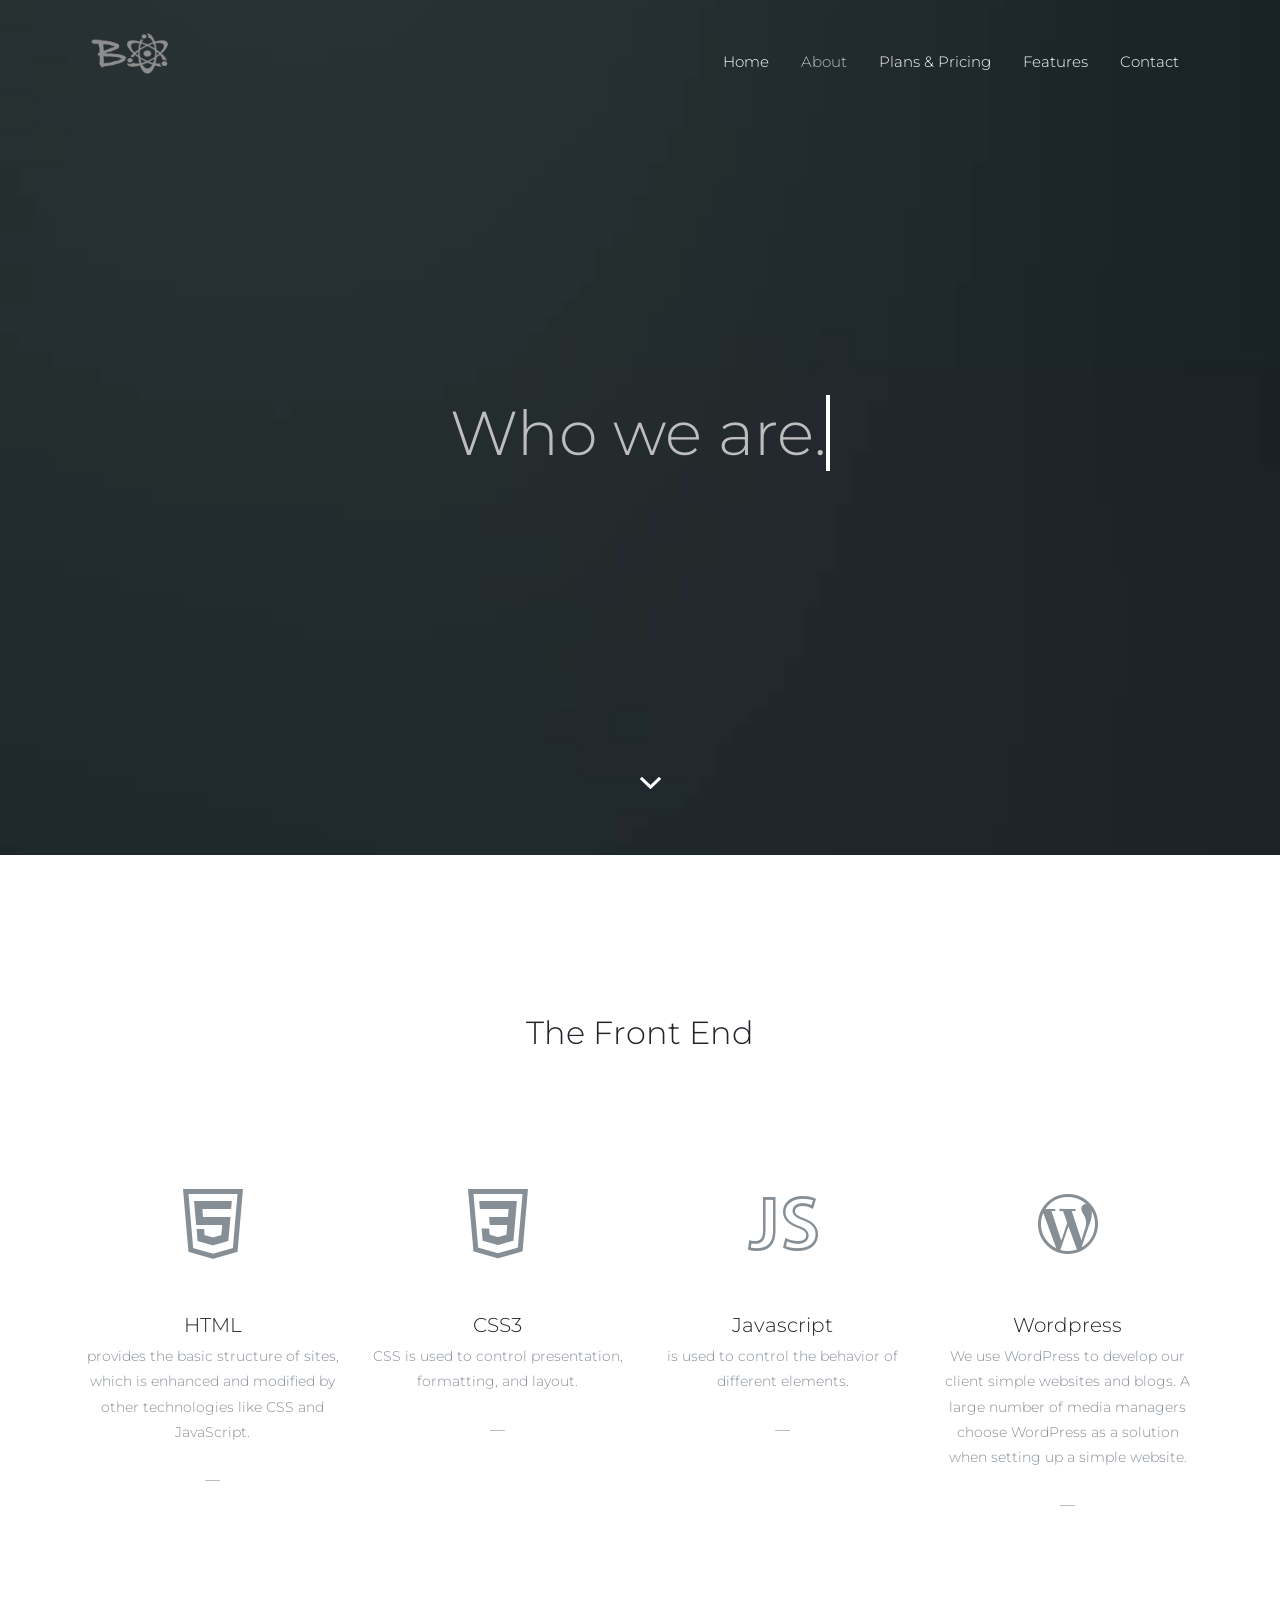
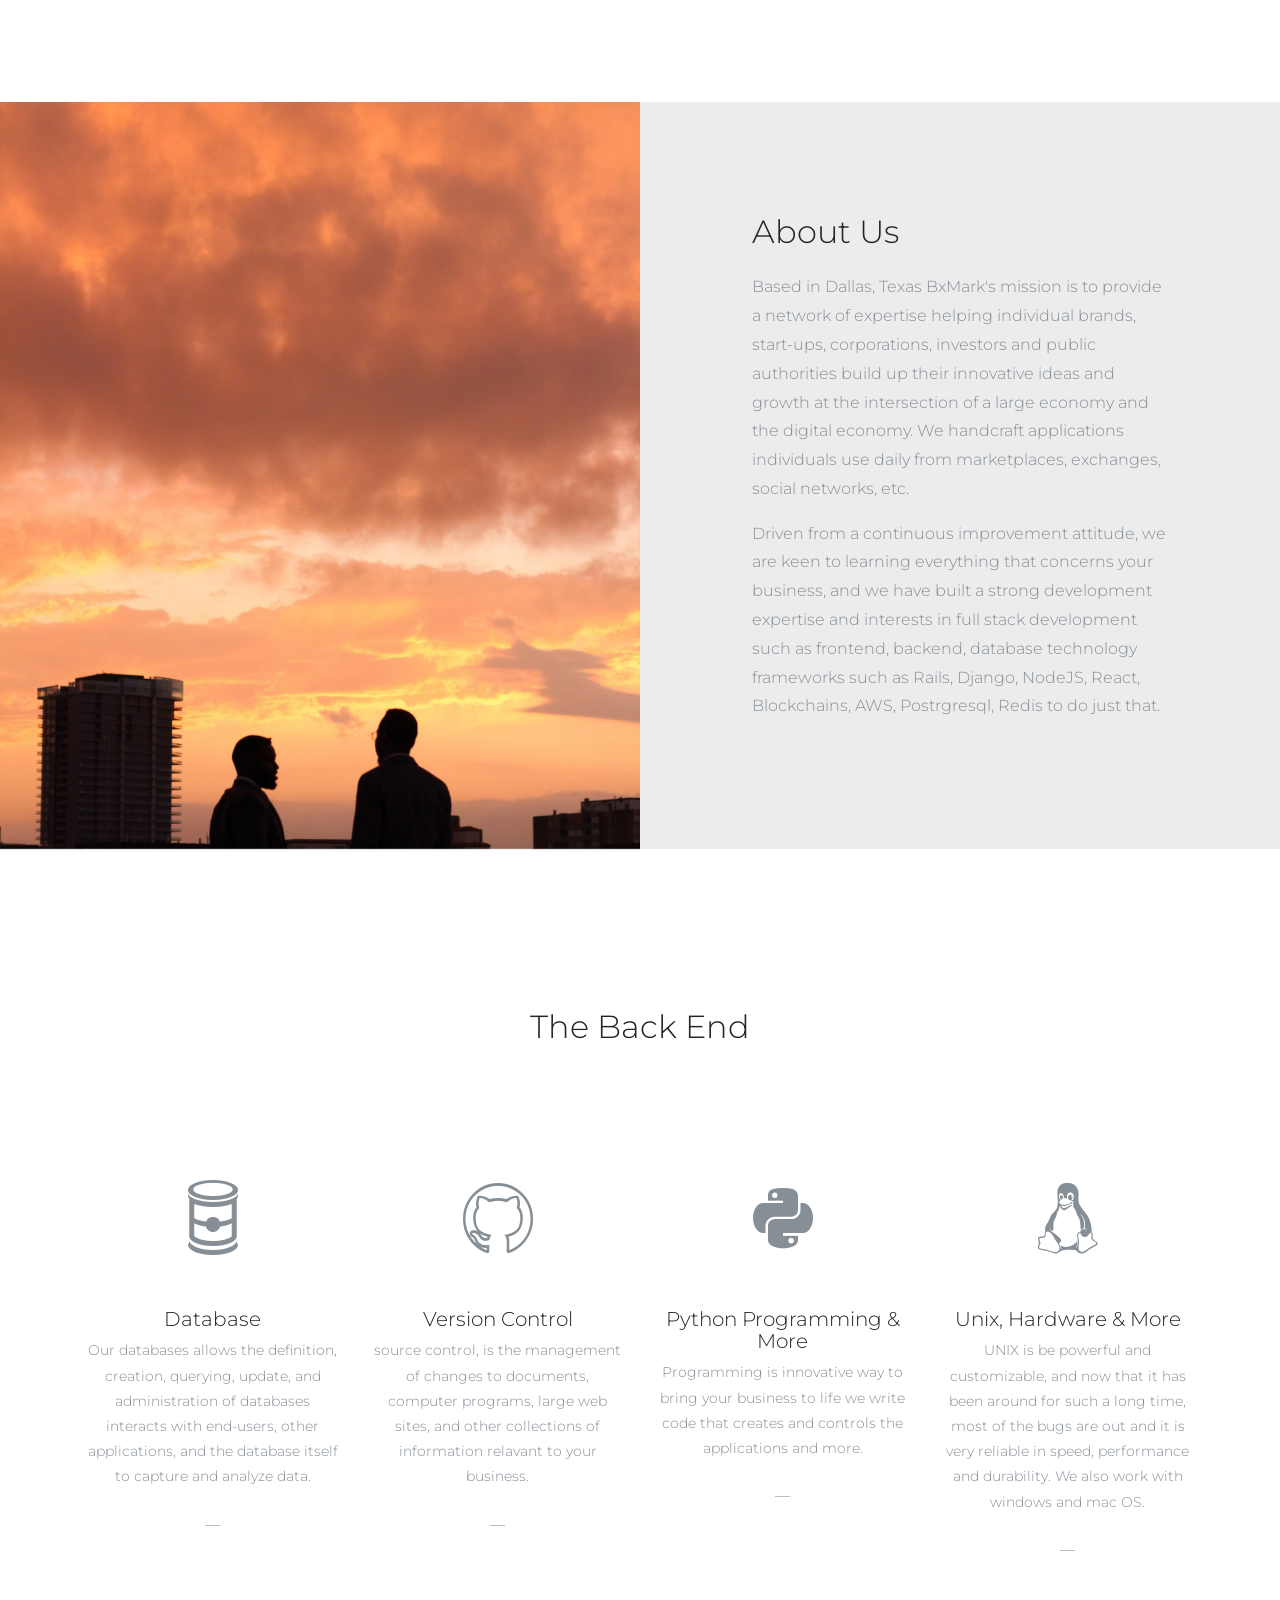
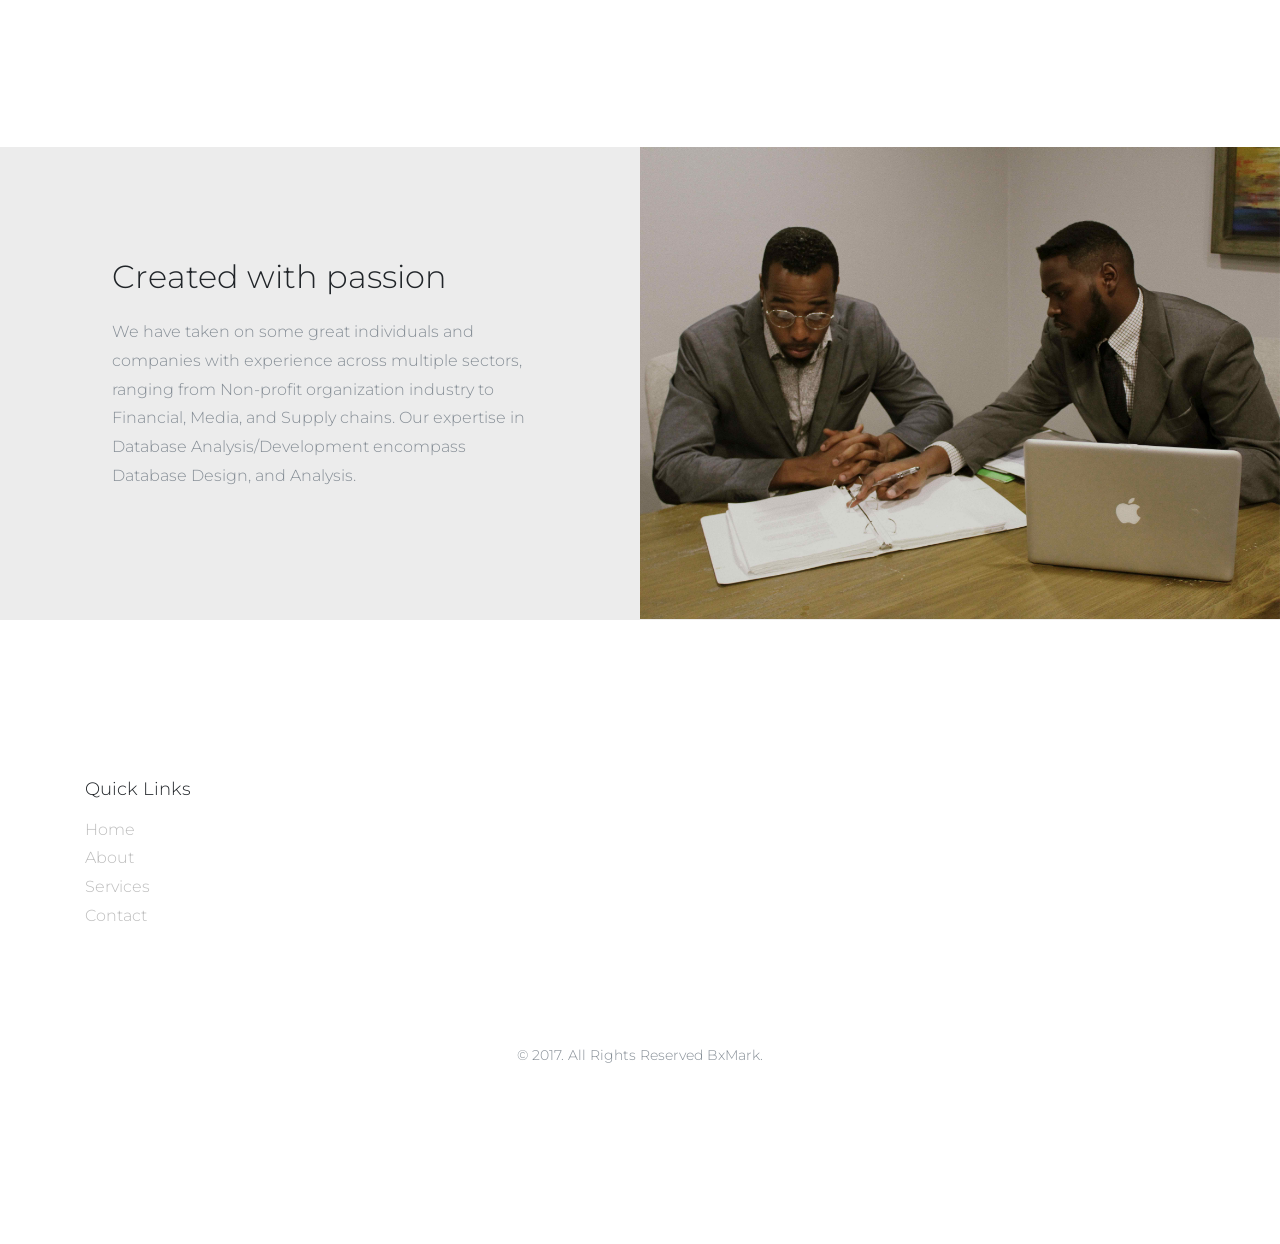
<file: tech.html>
<!DOCTYPE html>
<html lang="en">
      <head>
        <meta charset="utf-8">
        <meta name="viewport" content="width=device-width, initial-scale=1, shrink-to-fit=no">

        <title>BxMark &mdash; Make Your Mark.</title>
        <meta name="description" content="You want to put the pieces together? Learn? Educate Others? Create? Make your mark at BxMark and add top notch trade skills to your arsenal advance your career, and get the most out of life with our tips and tips.">
        <meta name="keywords" content="Social Media, IT Services, Management, website analysis, education, bootstrap services, SAAS, News, UI, UX, bootstrap, Front-end services, Back-end services, website templates, UNIX, Graphics, Graphic Design">
        <meta name="author" content="Gideon Mwaniki, Bxmark, Bxmark Corporation, Collins Ateku">
        <link href="https://fonts.googleapis.com/css?family=Crimson+Text:400,400i,600|Montserrat:200,300,400" rel="stylesheet">
        <link rel="stylesheet" href="assets/css/bootstrap/bootstrap.css">
        <link rel="stylesheet" href="assets/css/animate.css">
        <link rel="stylesheet" href="assets/fonts/ionicons/css/ionicons.min.css">

        <link rel="stylesheet" href="assets/fonts/fontawesome/css/font-awesome.min.css">
        <link rel="stylesheet" href="assets/css/slick.css">
        <link rel="stylesheet" href="assets/css/slick-theme.css">

        <link rel="stylesheet" href="assets/css/helpers.css">
        <link rel="stylesheet" href="assets/css/style.css">

        <link rel="apple-touch-icon" sizes="180x180" href="favicon/apple-touch-icon.png">
        <link rel="icon" type="image/png" sizes="32x32" href="favicon/favicon-32x32.png">
        <link rel="icon" type="image/png" sizes="16x16" href="favicon/favicon-16x16.png">
        <link rel="manifest" href="favicon/site.webmanifest">
        <link rel="mask-icon" href="favicon/safari-pinned-tab.svg" color="#5bbad5">
        <meta name="msapplication-TileColor" content="#2b5797">
        <meta name="theme-color" content="#ffffff">

        <script type="text/javascript" src="https://cdn.ywxi.net/js/1.js" async></script>


        <!-- Global site tag (gtag.js) - Google Analytics -->
      <script async src="https://www.googletagmanager.com/gtag/js?id=UA-73825532-3"></script>
      <script>
      window.dataLayer = window.dataLayer || [];
      function gtag(){dataLayer.push(arguments);}
      gtag('js', new Date());

      gtag('config', 'UA-73825532-3');
      </script>


      </head>
  <body>


    <nav class="navbar navbar-expand-lg navbar-dark probootstrap_navbar probootstrap_scrolled-light" id="probootstrap-navbar">
      <div class="container">
        <a class="navbar-brand" href="#"><img class="mr-0 mb-3 w-50 img-fluid rounded-circle" src="assets/images/Bxmarkwlogo.png" alt="shorthand bxmark logo"></a>
        <button class="navbar-toggler" type="button" data-toggle="collapse" data-target="#probootstrap-menu" aria-controls="probootstrap-menu" aria-expanded="false" aria-label="Toggle navigation">
          <span><i class="ion-navicon"></i></span>
        </button>
        <div class="collapse navbar-collapse" id="probootstrap-menu">
          <ul class="navbar-nav ml-auto">
            <li class="nav-item"><a class="nav-link" href="index.html">Home</a></li>
            <li class="nav-item active"><a class="nav-link" href="tech.html">About</a></li>
            <li class="nav-item"><a class="nav-link" href="business.html">Plans & Pricing</a></li>
            <li class="nav-item"><a class="nav-link" href="services.html">Features</a></li>

            <li class="nav-item"><a class="nav-link" href="contact.html">Contact</a></li>
          </ul>
        </div>
      </div>
    </nav>
    <!-- END nav -->

    <section class="probootstrap_cover_v3 overflow-hidden relative text-center" style="background-image: url('assets/images/img_1.jpg');" id="section-home">
      <div class="overlay"></div>
      <div class="container">
        <div class="row align-items-center justify-content-center">
          <div class="col-md">
            <h1 class="heading mb-2 probootstrap-animate">
               <a href="" class="typewrite" data-period="2000" data-type='[ "Who we are.", "Our Tech Stack.", "Where the magic happens", "We are builders." ]'>
                 <span class="wrap"></span>
               </a>
             </h1>          </div>
        </div>
      </div>
      <div class="scroll-wrap js-scroll-wrap probootstrap-animate">
        <a href="#section-feature" class="text-white probootstrap_font-24 smoothscroll"><i class="ion-chevron-down"></i></a>
      </div>
    </section>
    <!-- END section -->
    <section class="probootstrap_section" id="section-feature">
      <div class="container">
        <div class="row justify-content-center mb-5">
          <div class="col-md-6 text-center mb-5 probootstrap-animate">
            <h2>The Front End</h2>
          </div>
        </div>
        <div class="row">

          <div class="col-md-3 col-sm-6 probootstrap-animate">
            <div class="media d-block text-center probootstrap-media">
              <div class="probootstrap_icon"><i style="font-size: 80px;" class="ion-social-html5-outline"></i></div>
              <div class="media-body">
                <h5 class="mt-3">HTML</h5>
                <p class="probootstrap_font-14">provides the basic structure of sites, which is enhanced and modified by other technologies like CSS and JavaScript.</p>
                <p class="read-more"><a href="#"><span class="ion-ios-minus-empty probootstrap_font-30"></span></a></p>
              </div>
            </div>
          </div>
          <div class="col-md-3 col-sm-6 probootstrap-animate">
            <div class="media d-block text-center probootstrap-media">
              <div class="probootstrap_icon"><i style="font-size: 80px;" class="ion-social-css3-outline"></i></div>
              <div class="media-body">
                <h5 class="mt-3">CSS3</h5>
                <p class="probootstrap_font-14">CSS is used to control presentation, formatting, and layout.</p>
                <p class="read-more"><a href="#"><span class="ion-ios-minus-empty probootstrap_font-30"></span></a></p>
              </div>
            </div>
          </div>
          <div class="col-md-3 col-sm-6 probootstrap-animate">
            <div class="media d-block text-center probootstrap-media">
              <div class="probootstrap_icon"><i style="font-size: 80px;" class="ion-social-javascript-outline"></i></div>
              <div class="media-body">
                <h5 class="mt-3">Javascript</h5>
                <p class="probootstrap_font-14"> is used to control the behavior of different elements.</p>
                <p class="read-more"><a href="#"><span class="ion-ios-minus-empty probootstrap_font-30"></span></a></p>
              </div>
            </div>
          </div>
          <div class="col-md-3 col-sm-6 probootstrap-animate">
            <div class="media d-block text-center probootstrap-media">
              <div class="probootstrap_icon"><i style="font-size: 80px;" class="ion-social-wordpress-outline"></i></div>
              <div class="media-body">
                <h5 class="mt-3">Wordpress</h5>
                <p class="probootstrap_font-14">We use WordPress to develop our client simple websites and blogs. A large number of media managers choose WordPress as a solution when setting up a simple website.</p>
                <p class="read-more"><a href="#"><span class="ion-ios-minus-empty probootstrap_font-30"></span></a></p>
              </div>
            </div>
          </div>

        </div>
      </div>
    </section>

        <section class="probootstrap-section-half d-md-flex" id="section-about">
          <div class="probootstrap-image probootstrap-animate" data-animate-effect="fadeIn" style="background-image: url(assets/images/IMG_9219.jpg)"></div>
          <div class="probootstrap-text">
            <div class="probootstrap-inner probootstrap-animate" data-animate-effect="fadeInRight">
              <h2 class="heading mb-4">About Us</h2>
              <p>Based in Dallas, Texas BxMark's mission is to provide a network of expertise helping individual brands, start-ups, corporations, investors and public authorities build up their innovative ideas and growth at the intersection of a large economy and the digital economy. We handcraft applications individuals use daily from marketplaces, exchanges, social networks, etc.</p>
              <p>Driven from a continuous improvement attitude, we are keen to learning everything that concerns your business, and we have built a strong development expertise and interests in full stack development such as frontend, backend, database technology frameworks such as Rails, Django, NodeJS, React, Blockchains, AWS, Postrgresql, Redis to do just that.</p>
            </div>
          </div>
        </section>

        <section class="probootstrap_section" id="section-feature">
          <div class="container">
            <div class="row justify-content-center mb-5">
              <div class="col-md-6 text-center mb-5 probootstrap-animate">
                <h2> The Back End</h2>
              </div>
            </div>
            <div class="row">

              <div class="col-md-3 col-sm-6 probootstrap-animate">
                <div class="media d-block text-center probootstrap-media">
                  <div class="probootstrap_icon"><i style="font-size: 80px;" class="ion-soup-can-outline"></i></div>
                  <div class="media-body">
                    <h5 class="mt-3">Database</h5>
                    <p class="probootstrap_font-14">Our databases allows the definition, creation, querying, update, and administration of databases interacts with end-users, other applications, and the database itself to capture and analyze data.</p>
                    <p class="read-more"><a href="#"><span class="ion-ios-minus-empty probootstrap_font-30"></span></a></p>
                  </div>
                </div>
              </div>
              <div class="col-md-3 col-sm-6 probootstrap-animate">
                <div class="media d-block text-center probootstrap-media">
                  <div class="probootstrap_icon"><i style="font-size: 80px;" class="ion-social-github-outline"></i></div>
                  <div class="media-body">
                    <h5 class="mt-3">Version Control</h5>
                    <p class="probootstrap_font-14">source control, is the management of changes to documents, computer programs, large web sites, and other collections of information relavant to your business.</p>
                    <p class="read-more"><a href="#"><span class="ion-ios-minus-empty probootstrap_font-30"></span></a></p>
                  </div>
                </div>
              </div>
              <div class="col-md-3 col-sm-6 probootstrap-animate">
                <div class="media d-block text-center probootstrap-media">
                  <div class="probootstrap_icon"><i style="font-size: 80px;" class="ion-social-python"></i></div>
                  <div class="media-body">
                    <h5 class="mt-3">Python Programming &amp; More</h5>
                    <p class="probootstrap_font-14">Programming is innovative way to bring your business to life we write code that creates and controls the applications and more.</p>
                    <p class="read-more"><a href="#"><span class="ion-ios-minus-empty probootstrap_font-30"></span></a></p>
                  </div>
                </div>
              </div>
              <div class="col-md-3 col-sm-6 probootstrap-animate">
                <div class="media d-block text-center probootstrap-media">
                  <div class="probootstrap_icon"><i style="font-size: 80px;" class="ion-social-tux"></i></div>
                  <div class="media-body">
                    <h5 class="mt-3">Unix, Hardware & More</h5>
                    <p class="probootstrap_font-14">UNIX is be powerful and customizable, and now that it has been around for such a long time, most of the bugs are out and it is very reliable in speed, performance and durability. We also work with windows and mac OS. </p>
                    <p class="read-more"><a href="#"><span class="ion-ios-minus-empty probootstrap_font-30"></span></a></p>
                  </div>
                </div>
              </div>

            </div>
          </div>
        </section>


        <section class="probootstrap-section-half d-md-flex">
          <div class="probootstrap-image order-2 probootstrap-animate" data-animate-effect="fadeIn" style="background-image: url(assets/images/IMG_9161-1.jpg)"></div>
          <div class="probootstrap-text order-1">
            <div class="probootstrap-inner probootstrap-animate" data-animate-effect="fadeInLeft">
              <h2 class="heading mb-4">Created with passion</h2>
              <p>We have taken on some great individuals and companies with experience across multiple sectors, ranging from Non-profit organization industry to Financial, Media, and Supply chains. Our expertise in Database Analysis/Development encompass Database Design, and Analysis.</p>
              </p>
            </div>
          </div>
        </section>



    <!-- END section -->

    <footer class="probootstrap_section probootstrap-border-top">
      <div class="container">
        <div class="row mb-5">
          <div class="col-md-3">
            <h3 class="probootstrap_font-18 mb-3">Quick Links</h3>
            <ul class="list-unstyled">
              <li><a href="index.html">Home</a></li>
              <li><a href="tech.html">About</a></li>
              <li><a href="products.html">Services</a></li>
              <li><a href="contact.html">Contact</a></li>
            </ul>
          </div>
        </div>
        <div class="row pt-5">
          <div class="col-md-12 text-center">
            <p class="probootstrap_font-14">&copy; 2017. All Rights Reserved BxMark. </p>
          </div>
        </div>
      </div>
    </footer>



    <script src="assets/js/jquery.min.js"></script>
    <script src="assets/js/typewriter.js"></script>


    <script src="assets/js/popper.min.js"></script>
    <script src="assets/js/bootstrap.min.js"></script>
    <script src="assets/js/slick.min.js"></script>
    <script src="assets/js/jquery.mb.YTPlayer.min.js"></script>

    <script src="assets/js/jquery.waypoints.min.js"></script>
    <script src="assets/js/jquery.easing.1.3.js"></script>

    <script src="assets/js/main.js"></script>
  </body>
</html>
</file>
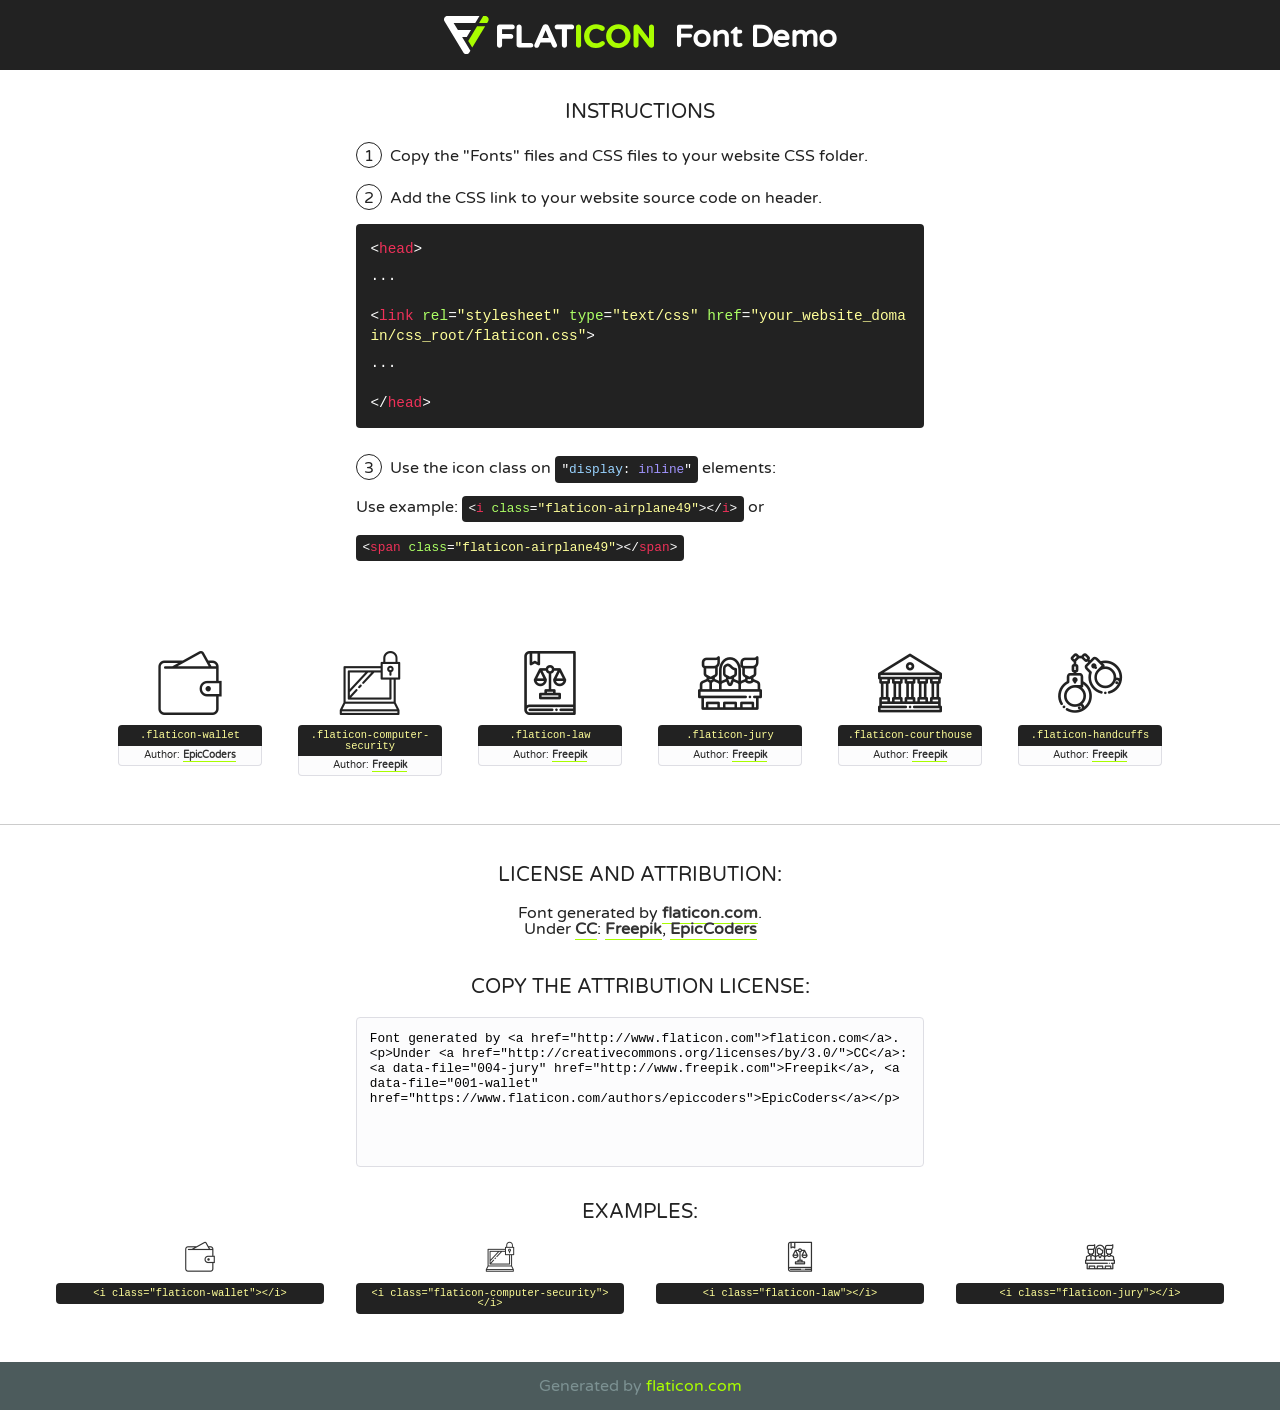
<file: assets/fonts/law-icons/font/flaticon.html>
<!DOCTYPE html>
<!--
  Flaticon icon font: Flaticon
  Creation date: 13/09/2017 10:02
-->
<html>
<!DOCTYPE html>
<html>

<head>
    <title>Flaticon WebFont</title>
    <link href="http://fonts.googleapis.com/css?family=Varela+Round" rel="stylesheet" type="text/css" />
    <link rel="stylesheet" type="text/css" href="flaticon.css">
    <meta charset="UTF-8">
    <style>
    html, body, div, span, applet, object, iframe,
    h1, h2, h3, h4, h5, h6, p, blockquote, pre,
    a, abbr, acronym, address, big, cite, code,
    del, dfn, em, img, ins, kbd, q, s, samp,
    small, strike, strong, sub, sup, tt, var,
    b, u, i, center,
    dl, dt, dd, ol, ul, li,
    fieldset, form, label, legend,
    table, caption, tbody, tfoot, thead, tr, th, td,
    article, aside, canvas, details, embed, 
    figure, figcaption, footer, header, hgroup, 
    menu, nav, output, ruby, section, summary,
    time, mark, audio, video {
        margin: 0;
        padding: 0;
        border: 0;
        font-size: 100%;
        font: inherit;
        vertical-align: baseline;
    }
    /* HTML5 display-role reset for older browsers */
    article, aside, details, figcaption, figure, 
    footer, header, hgroup, menu, nav, section {
        display: block;
    }
    body {
        line-height: 1;
    }
    ol, ul {
        list-style: none;
    }
    blockquote, q {
        quotes: none;
    }
    blockquote:before, blockquote:after,
    q:before, q:after {
        content: '';
        content: none;
    }
    table {
        border-collapse: collapse;
        border-spacing: 0;
    }
    body {
        font-family: 'Varela Round', Helvetica, Arial, sans-serif;
        font-size: 16px;
        color: #222;
    }
    a {
        color: #333;
        border-bottom: 1px solid #a9fd00;
        font-weight: bold;
        text-decoration: none;
    }
    * {
        -moz-box-sizing: border-box;
        -webkit-box-sizing: border-box;
        box-sizing: border-box;
        margin: 0;
        padding: 0;
    }
    [class^="flaticon-"]:before, [class*=" flaticon-"]:before, [class^="flaticon-"]:after, [class*=" flaticon-"]:after {
        font-family: Flaticon;
        font-size: 30px;
        font-style: normal;
        margin-left: 20px;
        color: #333;
    }
    .wrapper {
        max-width: 600px;
        margin: auto;
        padding: 0 1em;
    }
    .title {
        font-size: 1.25em;
        text-align: center;
        margin-bottom: 1em;
        text-transform: uppercase;
    }
    header {
        text-align: center;
        background-color: #222;
        color: #fff;
        padding: 1em;
    }
    header .logo {
        width: 210px;
        height: 38px;
        display: inline-block;
        vertical-align: middle;
        margin-right: 1em;
        border: none;
    }
    header strong {
        font-size: 1.95em;
        font-weight: bold;
        vertical-align: middle;
        margin-top: 5px;
        display: inline-block;
    }
    .demo {
        margin: 2em auto;
        line-height: 1.25em;
    }
    .demo ul li {
        margin-bottom: 1em;
    }
    .demo ul li .num {
        color: #222;
        border-radius: 20px;
        display: inline-block;
        width: 26px;
        padding: 3px;
        height: 26px;
        text-align: center;
        margin-right: 0.5em;
        border: 1px solid #222;
    }
    .demo ul li code {
        background-color: #222;
        border-radius: 4px;
        padding: 0.25em 0.5em;
        display: inline-block;
        color: #fff;
        font-family: Consolas,Monaco,Lucida Console,Liberation Mono,DejaVu Sans Mono,Bitstream Vera Sans Mono,Courier New, monospace;
        font-weight: lighter;
        margin-top: 1em;
        font-size: 0.8em;
        word-break: break-all;
    }
    .demo ul li code.big {
        padding: 1em;
        font-size: 0.9em;
    }
    .demo ul li code .red {
        color: #EF3159;
    }
    .demo ul li code .green {
        color: #ACFF65;
    }
    .demo ul li code .yellow {
        color: #FFFF99;
    }
    .demo ul li code .blue {
        color: #99D3FF;
    }
    .demo ul li code .purple {
        color: #A295FF;
    }
    .demo ul li code .dots {
        margin-top: 0.5em;
        display: block;
    }
    #glyphs {
        border-bottom: 1px solid #ccc;
        padding: 2em 0;
        text-align: center;
    }
    .glyph {
        display: inline-block;
        width: 9em;
        margin: 1em;
        text-align: center;
        vertical-align: top;
        background: #FFF;
    }
    .glyph .glyph-icon {
        padding: 10px;
        display: block;
        font-family:"Flaticon";
        font-size: 64px;
        line-height: 1;
    }
    .glyph .glyph-icon:before {
        font-size: 64px;
        color: #222;
        margin-left: 0;
    }
    .class-name {
        font-size: 0.65em;
        background-color: #222;
        color: #fff;
        border-radius: 4px 4px 0 0;
        padding: 0.5em;
        color: #FFFF99;
        font-family: Consolas,Monaco,Lucida Console,Liberation Mono,DejaVu Sans Mono,Bitstream Vera Sans Mono,Courier New, monospace;
    }
    .author-name {
        font-size: 0.6em;
        background-color: #fcfcfd;
        border: 1px solid #DEDEE4;
        border-top: 0;
        border-radius: 0 0 4px 4px;
        padding: 0.5em;
    }
    .class-name:last-child {
        font-size: 10px;
        color:#888;
    }
    .class-name:last-child a {
        font-size: 10px;
        color:#555;
    }
    .class-name:last-child a:hover {
        color:#a9fd00;
    }
    .glyph > input {
        display: block;
        width: 100px;
        margin: 5px auto;
        text-align: center;
        font-size: 12px;
        cursor: text;
    }
    .glyph > input.icon-input {
        font-family:"Flaticon";
        font-size: 16px;
        margin-bottom: 10px;
    }
    .attribution .title {
        margin-top: 2em;
    }
    .attribution textarea {
        background-color: #fcfcfd;
        padding: 1em;
        border: none;
        box-shadow: none;
        border: 1px solid #DEDEE4;
        border-radius: 4px;
        resize: none;
        width: 100%;
        height: 150px;
        font-size: 0.8em;
        font-family: Consolas,Monaco,Lucida Console,Liberation Mono,DejaVu Sans Mono,Bitstream Vera Sans Mono,Courier New, monospace;
        -webkit-appearance: none;
    }
    .iconsuse {
        margin: 2em auto;
        text-align: center;
        max-width: 1200px;
    }
    .iconsuse:after {
        content: '';
        display: table;
        clear: both;
    }
    .iconsuse .image {
        float: left;
        width: 25%;
        padding: 0 1em;
    }
    .iconsuse .image p {
        margin-bottom: 1em;
    }
    .iconsuse .image span {
        display: block;
        font-size: 0.65em;
        background-color: #222;
        color: #fff;
        border-radius: 4px;
        padding: 0.5em;
        color: #FFFF99;
        margin-top: 1em;
        font-family: Consolas,Monaco,Lucida Console,Liberation Mono,DejaVu Sans Mono,Bitstream Vera Sans Mono,Courier New, monospace;
    }
    #footer {
        text-align: center;
        background-color: #4C5B5C;
        color: #7c9192;
        padding: 1em;
    }
    #footer a {
        border: none;
        color: #a9fd00;
        font-weight: normal;
    }
    @media (max-width: 960px) {
        .iconsuse .image {
            width: 50%;
        }
    }
    @media (max-width: 560px) {
        .iconsuse .image {
            width: 100%;
        }
    }
    </style>
</head>

<body class="characters-off">

    <header>
        <a href="http://www.flaticon.com" target="_blank" class="logo">
            <svg version="1.1" xmlns="http://www.w3.org/2000/svg" xmlns:xlink="http://www.w3.org/1999/xlink" xmlns:a="http://ns.adobe.com/AdobeSVGViewerExtensions/3.0/" viewBox="0 0 560.875 102.036" enable-background="new 0 0 560.875 102.036" xml:space="preserve">
                <defs>
                </defs>
                <g>
                    <g class="letters">
                        <path fill="#ffffff" d="M141.596,29.675c0-3.777,2.985-6.767,6.764-6.767h34.438c3.426,0,6.15,2.728,6.15,6.15
                        c0,3.43-2.724,6.149-6.15,6.149h-27.674v13.091h23.719c3.429,0,6.151,2.724,6.151,6.15c0,3.43-2.723,6.149-6.151,6.149h-23.719
                        v17.574c0,3.773-2.986,6.761-6.764,6.761c-3.779,0-6.764-2.989-6.764-6.761V29.675z"></path>
                        <path fill="#ffffff" d="M193.844,29.149c0-3.781,2.985-6.767,6.764-6.767c3.776,0,6.763,2.985,6.763,6.767v42.957h25.039
                        c3.426,0,6.149,2.726,6.149,6.153c0,3.425-2.723,6.15-6.149,6.15h-31.802c-3.779,0-6.764-2.986-6.764-6.768V29.149z"></path>
                        <path fill="#ffffff" d="M241.891,75.71l21.438-48.407c1.492-3.341,4.215-5.357,7.906-5.357h0.792
                        c3.686,0,6.323,2.017,7.815,5.357l21.439,48.407c0.436,0.967,0.701,1.845,0.701,2.723c0,3.602-2.809,6.501-6.414,6.501
                        c-3.161,0-5.269-1.845-6.499-4.655l-4.132-9.661h-27.059l-4.301,10.102c-1.144,2.631-3.426,4.214-6.237,4.214
                        c-3.517,0-6.24-2.81-6.24-6.325C241.1,77.64,241.451,76.677,241.891,75.71z M279.932,58.666l-8.521-20.297l-8.526,20.297H279.932
                        z"></path>
                        <path fill="#ffffff" d="M314.864,35.387H301.86c-3.429,0-6.239-2.813-6.239-6.238c0-3.429,2.811-6.24,6.239-6.24h39.533
                        c3.426,0,6.237,2.811,6.237,6.24c0,3.425-2.811,6.238-6.237,6.238h-13.001v42.785c0,3.773-2.99,6.761-6.764,6.761
                        c-3.779,0-6.764-2.989-6.764-6.761V35.387z"></path>
                        <path fill="#A9FD00" d="M352.615,29.149c0-3.781,2.985-6.767,6.767-6.767c3.774,0,6.761,2.985,6.761,6.767v49.024
                        c0,3.773-2.987,6.761-6.761,6.761c-3.781,0-6.767-2.989-6.767-6.761V29.149z"></path>
                        <path fill="#A9FD00" d="M374.132,53.836v-0.179c0-17.481,13.178-31.801,32.065-31.801c9.22,0,15.459,2.458,20.557,6.238
                        c1.402,1.054,2.637,2.985,2.637,5.357c0,3.692-2.985,6.59-6.681,6.59c-1.845,0-3.071-0.702-4.044-1.319
                        c-3.776-2.813-7.729-4.393-12.562-4.393c-10.364,0-17.831,8.611-17.831,19.154v0.173c0,10.542,7.291,19.329,17.831,19.329
                        c5.715,0,9.492-1.756,13.359-4.834c1.049-0.874,2.458-1.491,4.039-1.491c3.429,0,6.325,2.813,6.325,6.236
                        c0,2.106-1.056,3.78-2.282,4.834c-5.539,4.834-12.036,7.733-21.878,7.733C387.572,85.464,374.132,71.493,374.132,53.836z"></path>
                        <path fill="#A9FD00" d="M433.009,53.836v-0.179c0-17.481,13.79-31.801,32.766-31.801c18.981,0,32.592,14.143,32.592,31.628v0.173
                        c0,17.483-13.785,31.807-32.769,31.807C446.625,85.464,433.009,71.32,433.009,53.836z M484.224,53.836v-0.179
                        c0-10.539-7.725-19.326-18.626-19.326c-10.893,0-18.449,8.611-18.449,19.154v0.173c0,10.542,7.73,19.329,18.626,19.329
                        C476.676,72.986,484.224,64.378,484.224,53.836z"></path>
                        <path fill="#A9FD00" d="M506.233,29.321c0-3.774,2.99-6.763,6.767-6.763h1.401c3.252,0,5.183,1.583,7.029,3.953l26.093,34.265
                        V29.059c0-3.692,2.99-6.677,6.681-6.677c3.683,0,6.671,2.985,6.671,6.677v48.934c0,3.78-2.987,6.765-6.764,6.765h-0.436
                        c-3.257,0-5.188-1.581-7.034-3.953l-27.056-35.492v32.944c0,3.687-2.985,6.676-6.678,6.676c-3.683,0-6.673-2.989-6.673-6.676
                        V29.321z"></path>
                    </g>
                    <g class="insignia">
                        <path fill="#ffffff" d="M48.372,56.137h12.517l11.156-18.537H37.186L25.688,18.539h57.825L94.668,0H9.271
                        C5.925,0,2.842,1.801,1.198,4.716c-1.644,2.907-1.593,6.482,0.134,9.343l50.38,83.501c1.678,2.781,4.689,4.476,7.938,4.476
                        c3.246,0,6.257-1.695,7.935-4.476l2.898-4.804L48.372,56.137z"></path>
                        <g class="i">
                            <path fill="#A9FD00" d="M93.575,18.539h0.031v0.004l21.652,0.004l2.705-4.488c1.727-2.861,1.778-6.436,0.133-9.343
                            C116.454,1.801,113.371,0,110.026,0h-5.294L93.575,18.539z"></path>
                            <polygon fill="#A9FD00" points="88.291,27.356 64.725,66.486 75.519,84.404 109.942,27.356"></polygon>
                        </g>
                    </g>
                </g>
            </svg>
        </a>
        <strong>Font Demo</strong>
    </header>


    <section class="demo wrapper">

        <p class="title">Instructions</p>

        <ul>
            <li>
                <span class="num">1</span>Copy the "Fonts" files and CSS files to your website CSS folder.
            </li>
            <li>
                <span class="num">2</span>Add the CSS link to your website source code on header.
                <code class="big">
                    &lt;<span class="red">head</span>&gt;
                    <br/><span class="dots">...</span>
                    <br/>&lt;<span class="red">link</span> <span class="green">rel</span>=<span class="yellow">"stylesheet"</span> <span class="green">type</span>=<span class="yellow">"text/css"</span> <span class="green">href</span>=<span class="yellow">"your_website_domain/css_root/flaticon.css"</span>&gt;
                    <br/><span class="dots">...</span>
                    <br/>&lt;/<span class="red">head</span>&gt;
                </code>
            </li>

            <li>
                <p>
                    <span class="num">3</span>Use the icon class on <code>"<span class="blue">display</span>:<span class="purple"> inline</span>"</code> elements:
                    <br />
                    Use example: <code>&lt;<span class="red">i</span> <span class="green">class</span>=<span class="yellow">&quot;flaticon-airplane49&quot;</span>&gt;&lt;/<span class="red">i</span>&gt;</code> or <code>&lt;<span class="red">span</span> <span class="green">class</span>=<span class="yellow">&quot;flaticon-airplane49&quot;</span>&gt;&lt;/<span class="red">span</span>&gt;</code>
            </li>
        </ul>

    </section>




   <section id="glyphs">          
    
      
        <div class="glyph"><div class="glyph-icon flaticon-wallet"></div>
            <div class="class-name">.flaticon-wallet</div>
            <div class="author-name">Author: <a data-file="001-wallet" href="https://www.flaticon.com/authors/epiccoders">EpicCoders</a> </div> 
        </div>        
        
        <div class="glyph"><div class="glyph-icon flaticon-computer-security"></div>
            <div class="class-name">.flaticon-computer-security</div>
            <div class="author-name">Author: <a data-file="002-computer-security" href="http://www.freepik.com">Freepik</a> </div> 
        </div>        
        
        <div class="glyph"><div class="glyph-icon flaticon-law"></div>
            <div class="class-name">.flaticon-law</div>
            <div class="author-name">Author: <a data-file="003-law" href="http://www.freepik.com">Freepik</a> </div> 
        </div>        
        
        <div class="glyph"><div class="glyph-icon flaticon-jury"></div>
            <div class="class-name">.flaticon-jury</div>
            <div class="author-name">Author: <a data-file="004-jury" href="http://www.freepik.com">Freepik</a> </div> 
        </div>        
        
        <div class="glyph"><div class="glyph-icon flaticon-courthouse"></div>
            <div class="class-name">.flaticon-courthouse</div>
            <div class="author-name">Author: <a data-file="005-courthouse" href="http://www.freepik.com">Freepik</a> </div> 
        </div>        
        
        <div class="glyph"><div class="glyph-icon flaticon-handcuffs"></div>
            <div class="class-name">.flaticon-handcuffs</div>
            <div class="author-name">Author: <a data-file="006-handcuffs" href="http://www.freepik.com">Freepik</a> </div> 
        </div>        
        

    </section>



    <section class="attribution wrapper"   style="text-align:center;">

      <div class="title">License and attribution:</div><div class="attrDiv">Font generated by <a href="http://www.flaticon.com">flaticon.com</a>. <div><p>Under <a href="http://creativecommons.org/licenses/by/3.0/">CC</a>: <a data-file="004-jury" href="http://www.freepik.com">Freepik</a>, <a data-file="001-wallet" href="https://www.flaticon.com/authors/epiccoders">EpicCoders</a></p>  </div>
      </div>
      <div class="title">Copy the Attribution License:</div>

    <textarea onclick="this.focus();this.select();">Font generated by &lt;a href=&quot;http://www.flaticon.com&quot;&gt;flaticon.com&lt;/a&gt;. <p>Under <a href="http://creativecommons.org/licenses/by/3.0/">CC</a>: <a data-file="004-jury" href="http://www.freepik.com">Freepik</a>, <a data-file="001-wallet" href="https://www.flaticon.com/authors/epiccoders">EpicCoders</a></p>  
     </textarea>

    </section>

    <section class="iconsuse">

          <div class="title">Examples:</div>            
             
            <div class="image">
                <p>
                    <i class="glyph-icon flaticon-wallet"></i> 
                    <span>&lt;i class=&quot;flaticon-wallet&quot;&gt;&lt;/i&gt;</span>
                </p>
            </div>
            
            <div class="image">
                <p>
                    <i class="glyph-icon flaticon-computer-security"></i> 
                    <span>&lt;i class=&quot;flaticon-computer-security&quot;&gt;&lt;/i&gt;</span>
                </p>
            </div>
            
            <div class="image">
                <p>
                    <i class="glyph-icon flaticon-law"></i> 
                    <span>&lt;i class=&quot;flaticon-law&quot;&gt;&lt;/i&gt;</span>
                </p>
            </div>
            
            <div class="image">
                <p>
                    <i class="glyph-icon flaticon-jury"></i> 
                    <span>&lt;i class=&quot;flaticon-jury&quot;&gt;&lt;/i&gt;</span>
                </p>
            </div>
                       
        </div>
                            
    </section>

<div id="footer">
    <div>Generated by <a href="http://www.flaticon.com">flaticon.com</a>
    </div>
</div>



</body>
</html>
</file>
<file: assets/fonts/law-icons/font/flaticon.css>
/*
  	Flaticon icon font: Flaticon
  	Creation date: 13/09/2017 10:02
  	*/

@font-face {
  font-family: "Flaticon";
  src: url("./Flaticon.eot");
  src: url("./Flaticon.eot?#iefix") format("embedded-opentype"),
       url("./Flaticon.woff") format("woff"),
       url("./Flaticon.ttf") format("truetype"),
       url("./Flaticon.svg#Flaticon") format("svg");
  font-weight: normal;
  font-style: normal;
}

@media screen and (-webkit-min-device-pixel-ratio:0) {
  @font-face {
    font-family: "Flaticon";
    src: url("./Flaticon.svg#Flaticon") format("svg");
  }
}

[class^="flaticon-"]:before, [class*=" flaticon-"]:before,
[class^="flaticon-"]:after, [class*=" flaticon-"]:after {   
  font-family: Flaticon;
        font-size: 20px;
font-style: normal;
margin-left: 20px;
}

.flaticon-wallet:before { content: "\f100"; }
.flaticon-computer-security:before { content: "\f101"; }
.flaticon-law:before { content: "\f102"; }
.flaticon-jury:before { content: "\f103"; }
.flaticon-courthouse:before { content: "\f104"; }
.flaticon-handcuffs:before { content: "\f105"; }
</file>
